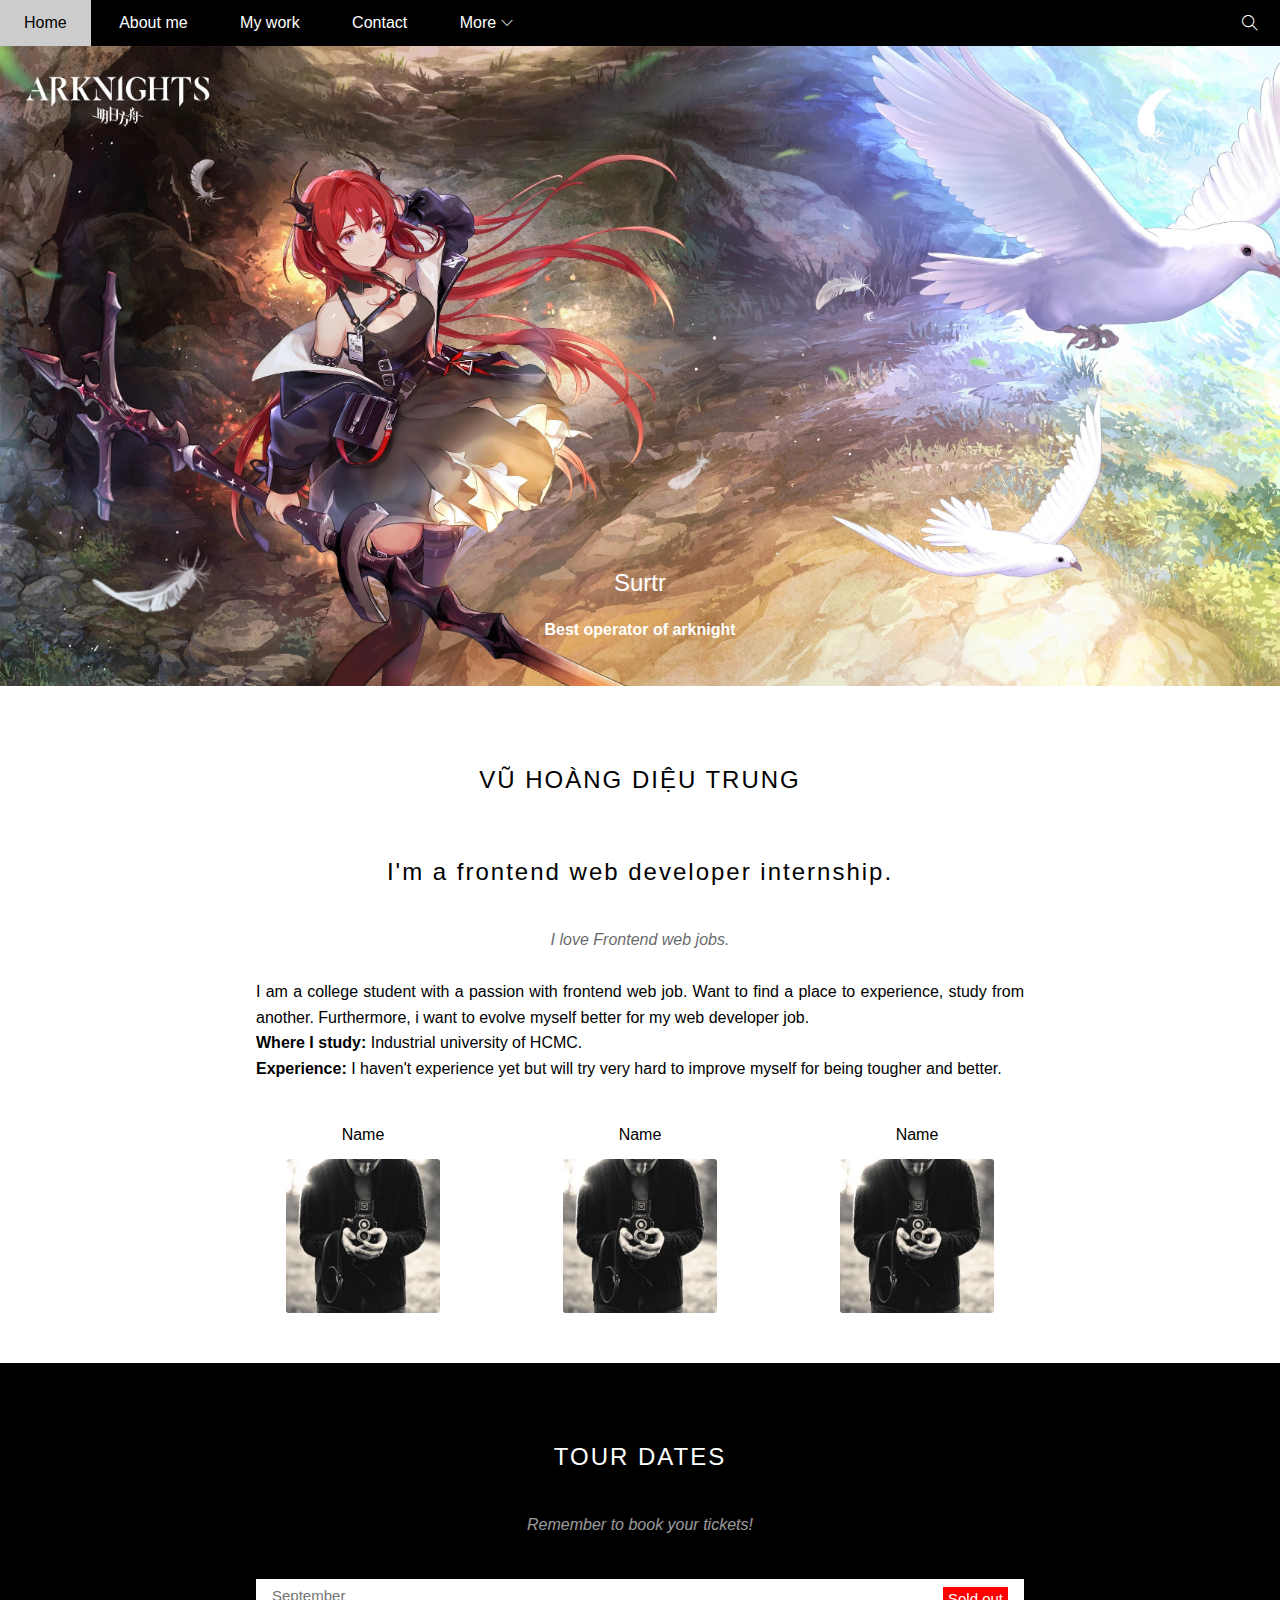
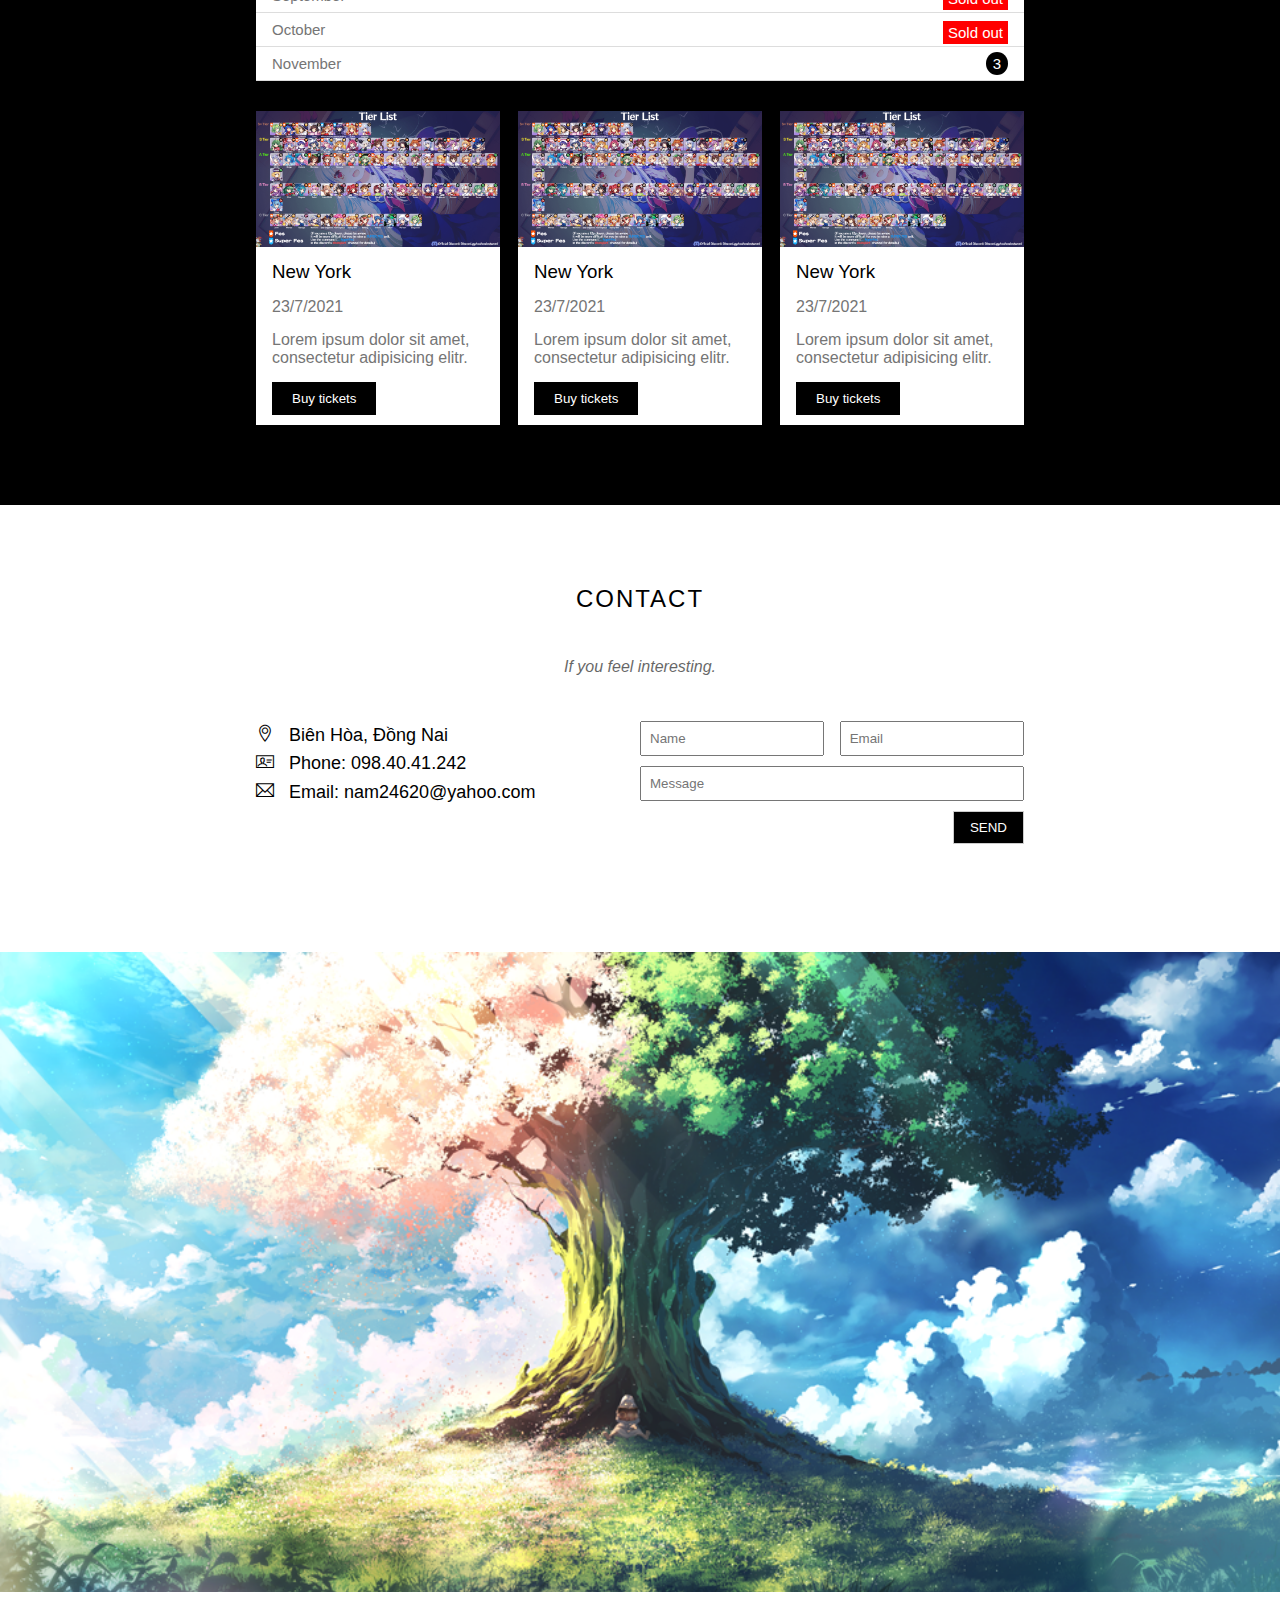
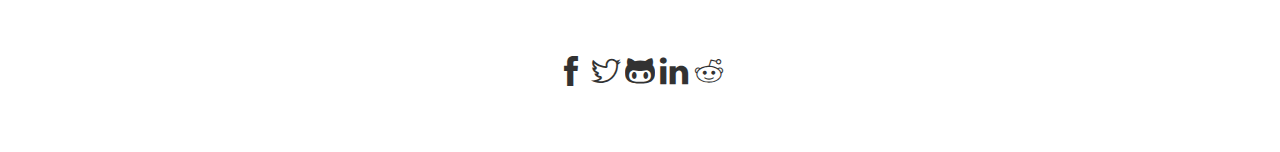
<file: index.html>
<!DOCTYPE html>
<html lang="en">
<head>
    <meta charset="UTF-8">
    <meta http-equiv="X-UA-Compatible" content="IE=edge">
    <meta name="viewport" content="width=device-width, initial-scale=1.0">
    <link rel="stylesheet" href="assets/css/style.css">
    <link rel="stylesheet" href="assets/fonts/themify-icons/themify-icons.css">
    <title>Document</title>
</head>
<body>
    <div class="container">
        <div class="header">
            <ul class="nav">
                <li><a href="#">Home</a></li>
                <li><a href="#content">About me</a></li>
                <li><a href="#mywork">My work</a></li>
                <li><a href="">Contact</a></li>
                <li>
                    <a href="">
                        More
                        <i class="more-btn-icon ti-angle-down"></i>
                    </a>
                    <ul class="subnav">
                        <li><a href="">Merchandise</a></li>
                        <li><a href="">Extras</a></li>
                        <li><a href="">Media</a></li>
                    </ul>
                </li>
            </ul>

            <div class="search-btn ti-search">

            </div>
        </div>

        <div class="slider">
            <div class="slider-content">
                <h2 class="slider-header">Surtr</h2>
            <div class="slider-description">Best operator of arknight</div>
        </div>
            
        </div>

        <div class="content" id="content">
            <h2 class="content-heading">VŨ HOÀNG DIỆU TRUNG</h2>
            <h2 class="content-heading">I'm a frontend web developer internship.</h2>
            <div class="content-sub-heading">I love Frontend web jobs.</div>
            <div class="content-text">I am a college student with a passion with frontend web job. 
                Want to find a place to experience, study from another. 
                Furthermore, i want to evolve myself better for my web developer job. <br>
                <strong>Where I study:</strong> Industrial university of HCMC. <br>
                <strong>Experience:</strong> I haven't experience yet but will try very hard to improve myself for being tougher and better.
            </div>
            <div class="member">
                <div class="member-items">
                    <div class="member-name">Name</div>
                    <img src="./assets/img/band-member-img/bandmember.jpg" alt="img" class="member-img">
                </div>

                <div class="member-items">
                    <div class="member-name">Name</div>
                    <img src="./assets/img/band-member-img/bandmember.jpg" alt="img" class="member-img">
                </div>

                <div class="member-items">
                    <div class="member-name">Name</div>
                    <img src="./assets/img/band-member-img/bandmember.jpg" alt="img" class="member-img">
                </div>
            </div>
           
        </div>
        
        
        <div class="tour-ticket" id="mywork">
            <div class="content">
                <h2 class="content-heading white-color-text">TOUR DATES</h2>
                <div class="content-sub-heading white-color-text">Remember to book your tickets!</div>
                <ul class="tickets-list">
                    <li>September <span class="sold-out">Sold out</span></li>
                    <li>October <span class="sold-out">Sold out</span></li>
                    <li>November <span class="qty">3</span></li>
                </ul>
                <div class="places-items">
                    <div class="place-items-details">
                        <img src="./assets/img/place/tierlist.png" alt="place" class="place-img">
                        <div class="places-items-des">
                            <h3 class="places-items-details-heading">New York</h3>
                            <div class="places-items-details-date">23/7/2021</div>
                            <div class="places-items-details-text">Lorem ipsum dolor sit amet, consectetur adipisicing elitr.</div>
                            <button class="buy-btn">Buy tickets</button>
                        </div>
                    </div>
                    <div class="place-items-details">
                        <img src="./assets/img/place/tierlist.png" alt="place" class="place-img">
                        <div class="places-items-des">
                            <h3 class="places-items-details-heading">New York</h3>
                            <div class="places-items-details-date">23/7/2021</div>
                            <div class="places-items-details-text">Lorem ipsum dolor sit amet, consectetur adipisicing elitr.</div>
                            <button class="buy-btn">Buy tickets</button>
                        </div>
                    </div>

                    <div class="place-items-details">
                        <img src="./assets/img/place/tierlist.png" alt="place" class="place-img">
                        <div class="places-items-des">
                            <h3 class="places-items-details-heading">New York</h3>
                            <div class="places-items-details-date">23/7/2021</div>
                            <div class="places-items-details-text">Lorem ipsum dolor sit amet, consectetur adipisicing elitr.</div>
                            <button class="buy-btn">Buy tickets</button>
                        </div>
                    </div>
                </div>
            </div>
        </div>
        
        <div class="content">
            <h2 class="content-heading">CONTACT</h2>
            <div class="content-sub-heading">If you feel interesting.</div>
            <div class="contact">
                <div class="contact-detail">
                    
                        <i class="contact-icon ti-location-pin"></i>
                        Biên Hòa, Đồng Nai
                        <br>
                        <i class="contact-icon ti-id-badge"></i>
                        Phone: 098.40.41.242 
                        <br>
                        <i class="contact-icon ti-email"></i>
                        Email: nam24620@yahoo.com
                </div>

                <div class="feedback">
                    <input type="text" name="name" id="txt-name" placeholder="Name">
                    <input type="text" name="email" id="txt-email" placeholder="Email">
                    <input type="text" name="message" id="txt-message" placeholder="Message">
                    <button class="feedback-btn">SEND</button>
                </div>
            </div>
        </div>
        <div class="end-slider">
            
                
        </div>
        <div class="footer">
            <a href="" class="footer-logo ti-facebook"></a>
            <a href="" class="footer-logo ti-twitter"></a>
            <a href="" class="footer-logo ti-github"></a>
            <a href="" class="footer-logo ti-linkedin"></a>
            <a href="" class="footer-logo ti-reddit"></a>
        </div>
    </div>
</body>
</html>
</file>
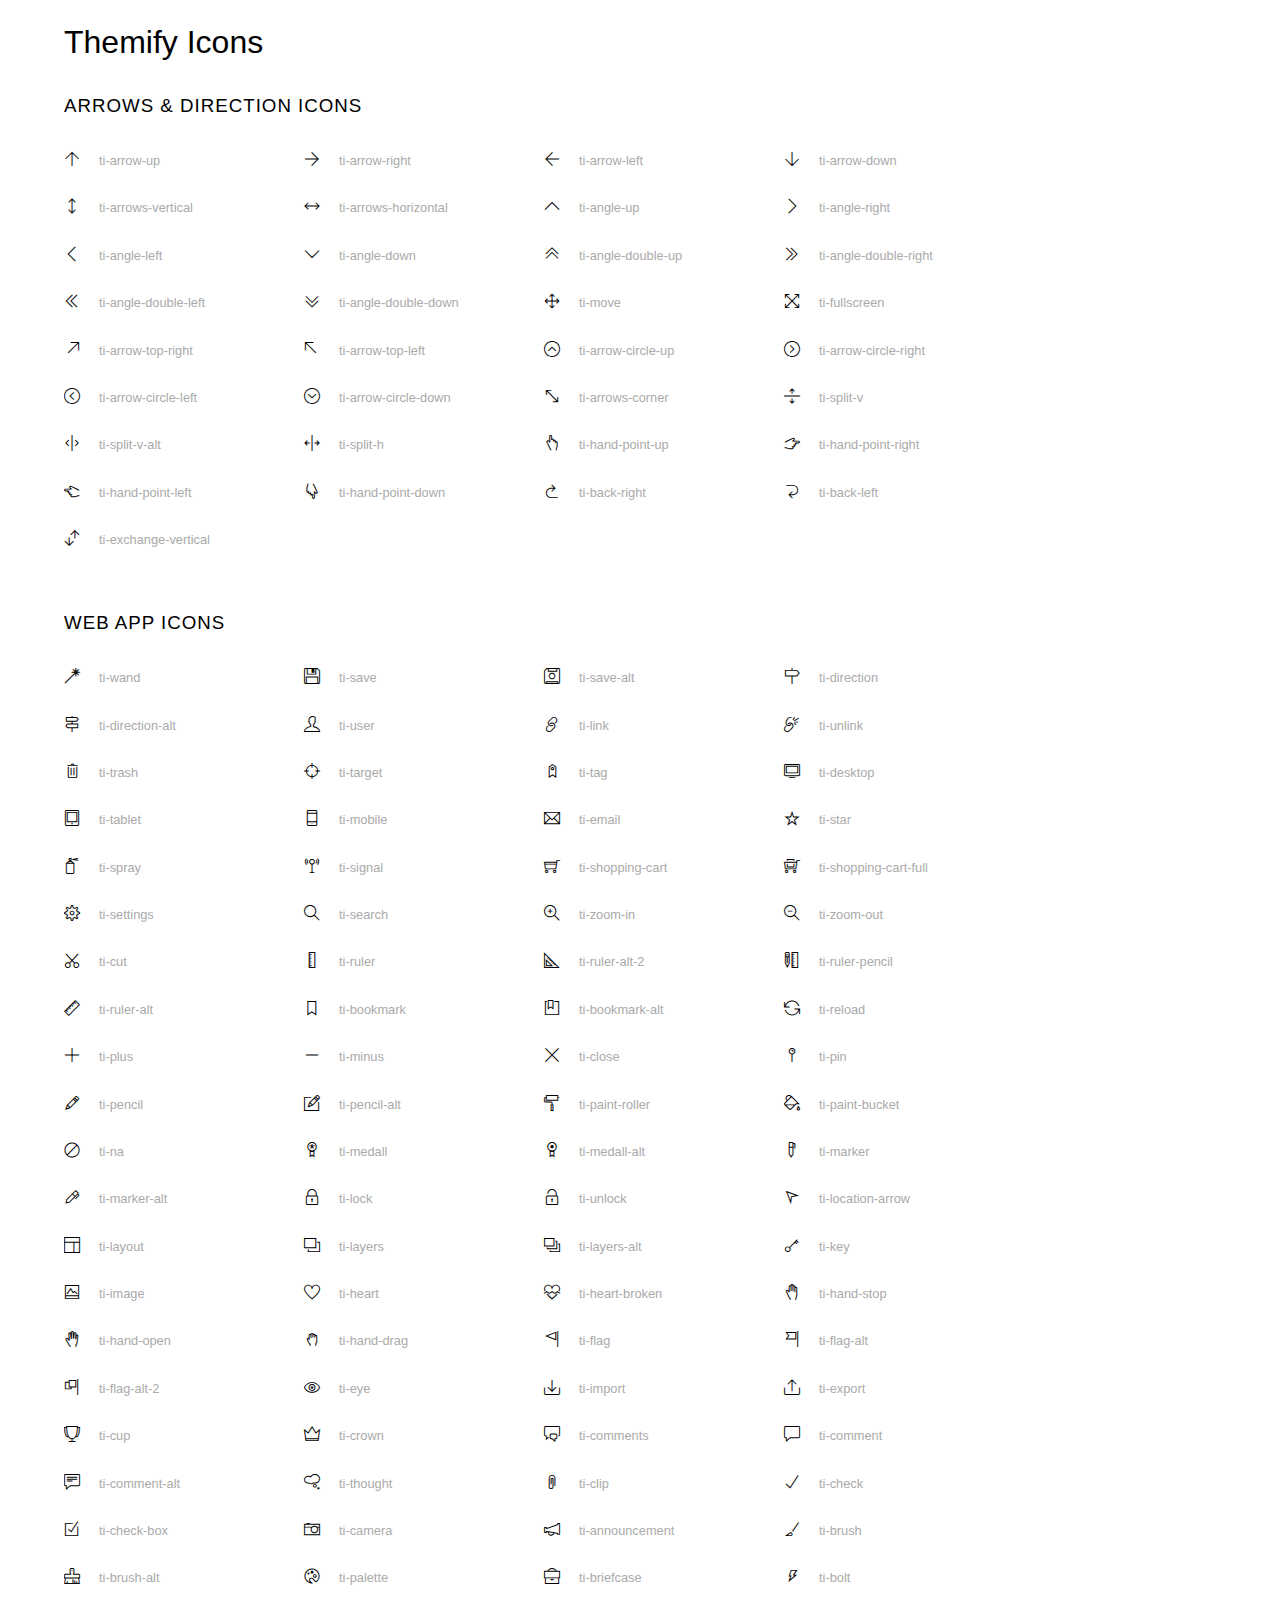
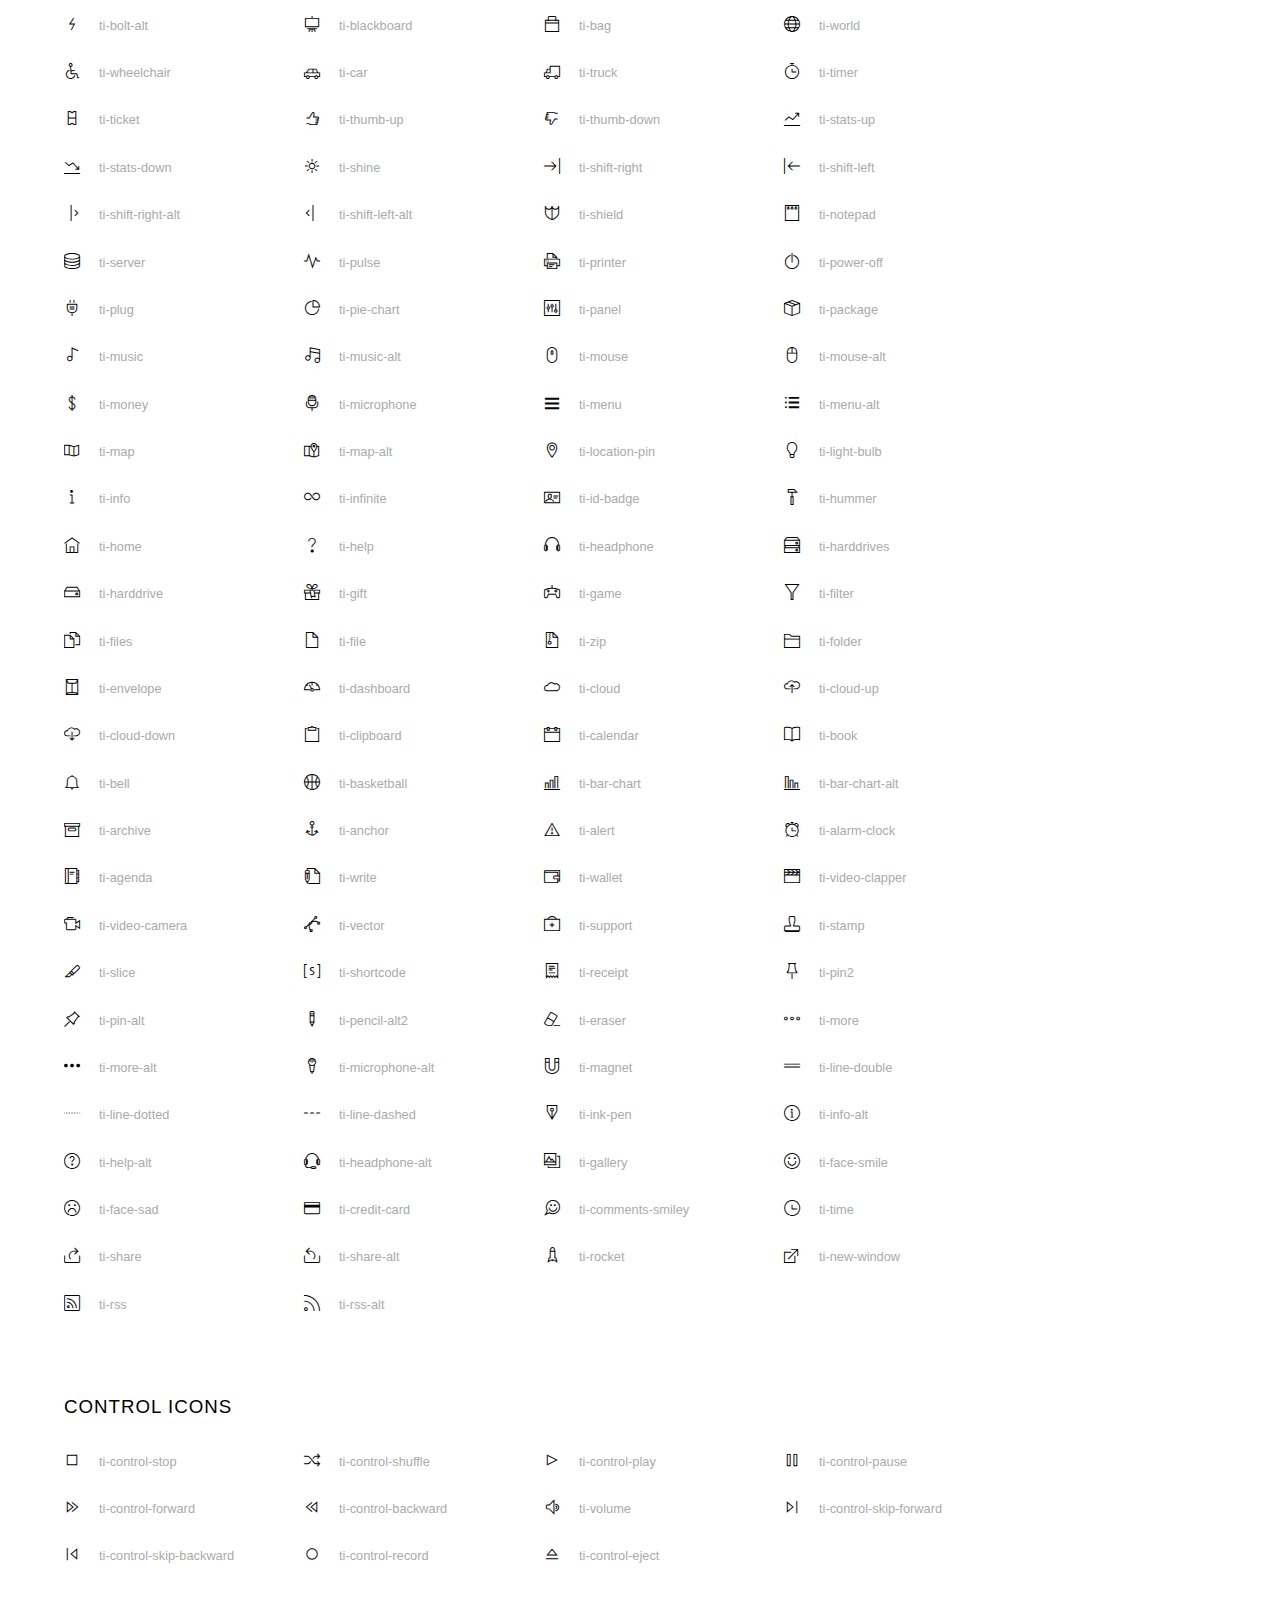
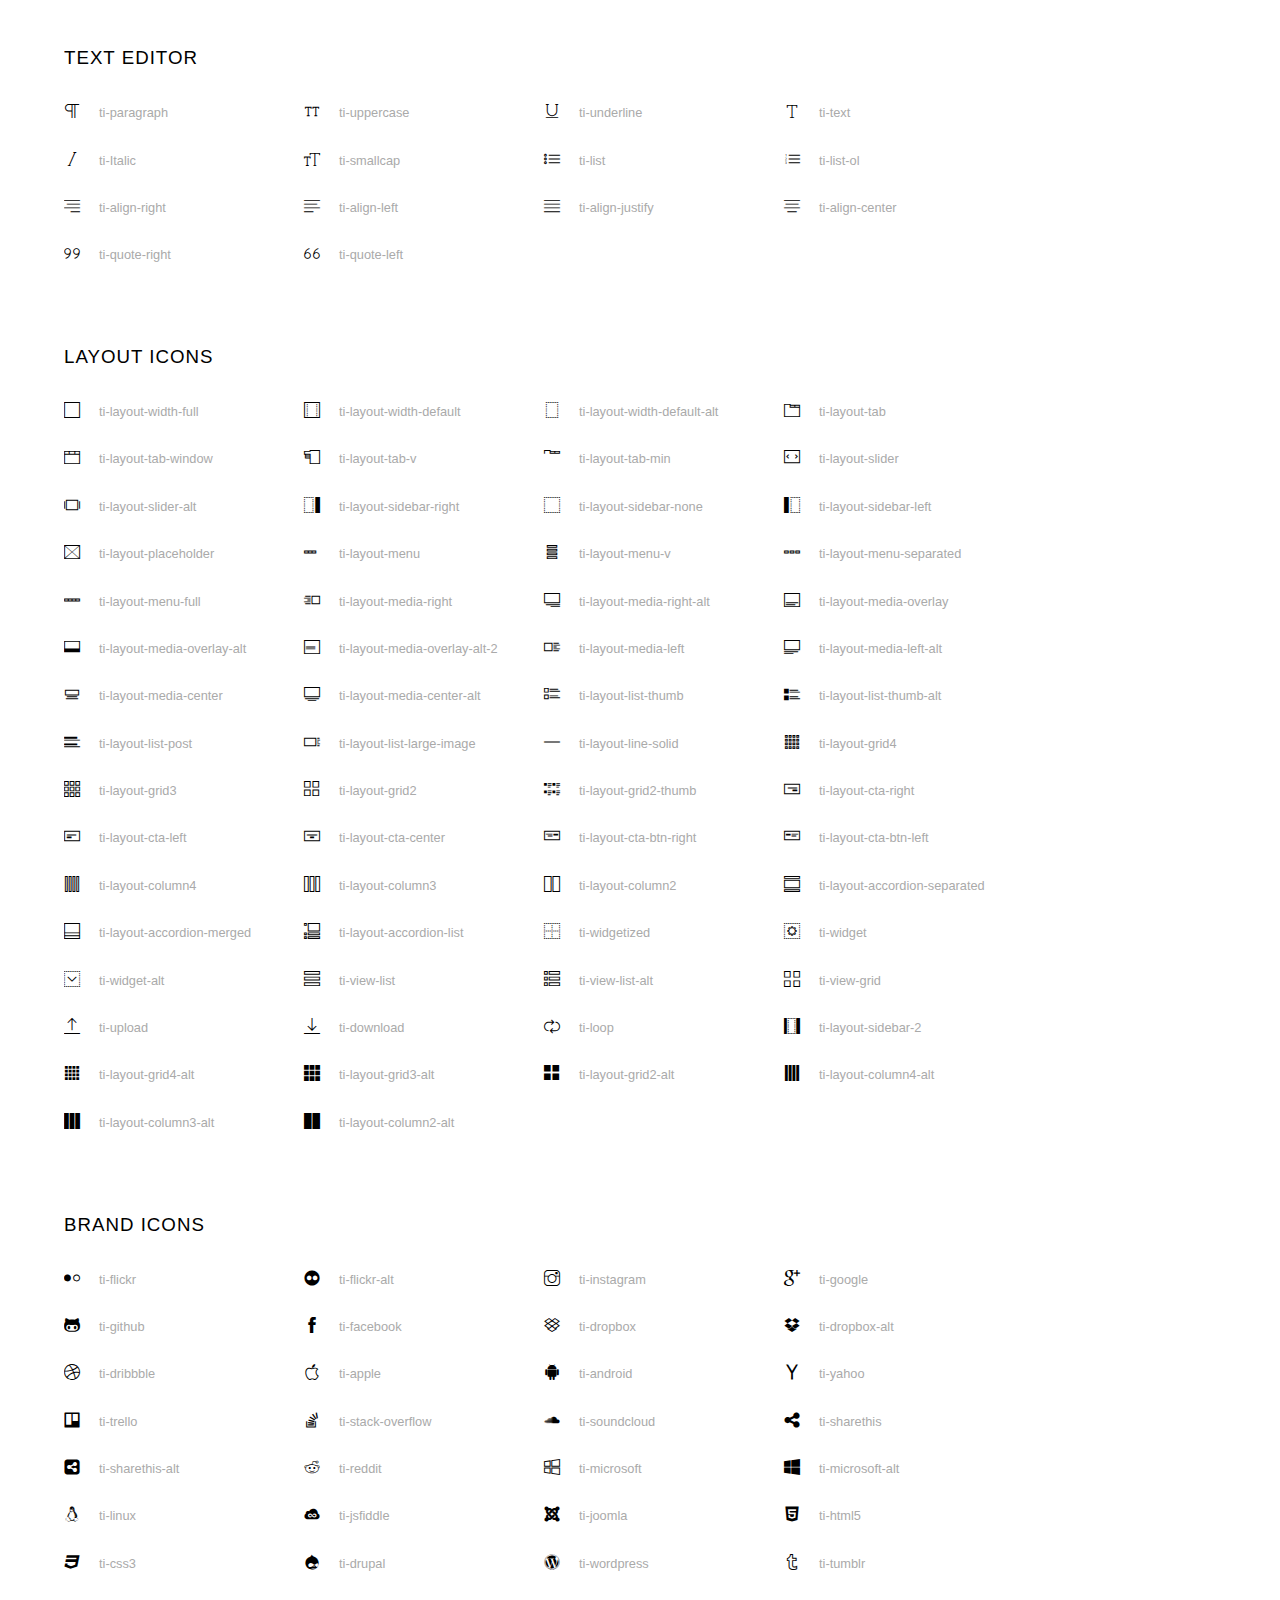
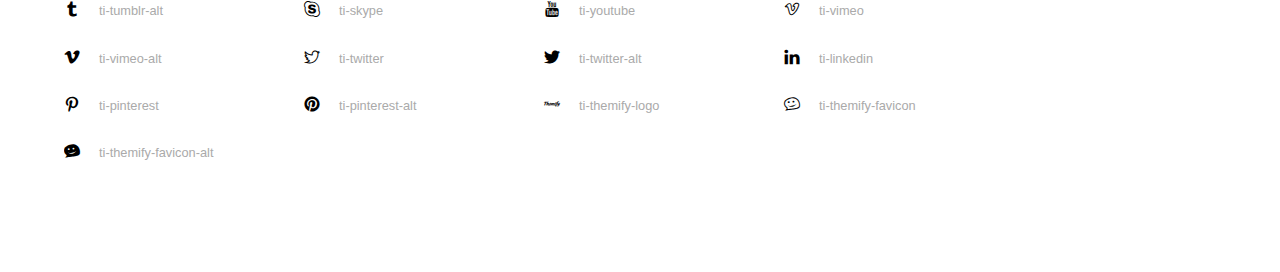
<file: assets/fonts/themify-icons/index.html>
<!doctype html>
<html>
<head>
	<meta charset="utf-8">
	<title>Themify Icon Font</title>
	<meta name="viewport" content="width=device-width">
	<link rel="stylesheet" href="demo-files/demo.css">
	<link rel="stylesheet" href="themify-icons.css">
	<!--[if lt IE 8]><!-->
	<link rel="stylesheet" href="ie7/ie7.css">
	<!--<![endif]-->
</head>
<body>
	<h1>Themify Icons</h1>

	<div class="icon-section">

		<div class="icon-section">
			<h3>Arrows &amp; Direction Icons </h3>

			<div class="icon-container">
				<span class="ti-arrow-up"></span><span class="icon-name"> ti-arrow-up</span>
			</div>
			<div class="icon-container">
				<span class="ti-arrow-right"></span><span class="icon-name"> ti-arrow-right</span>
			</div>
			<div class="icon-container">
				<span class="ti-arrow-left"></span><span class="icon-name"> ti-arrow-left</span>
			</div>
			<div class="icon-container">
				<span class="ti-arrow-down"></span><span class="icon-name"> ti-arrow-down</span>
			</div>
			<div class="icon-container">
				<span class="ti-arrows-vertical"></span><span class="icon-name"> ti-arrows-vertical</span>
			</div>
			<div class="icon-container">
				<span class="ti-arrows-horizontal"></span><span class="icon-name"> ti-arrows-horizontal</span>
			</div>
			<div class="icon-container">
				<span class="ti-angle-up"></span><span class="icon-name"> ti-angle-up</span>
			</div>
			<div class="icon-container">
				<span class="ti-angle-right"></span><span class="icon-name"> ti-angle-right</span>
			</div>
			<div class="icon-container">
				<span class="ti-angle-left"></span><span class="icon-name"> ti-angle-left</span>
			</div>
			<div class="icon-container">
				<span class="ti-angle-down"></span><span class="icon-name"> ti-angle-down</span>
			</div>	
			<div class="icon-container">
				<span class="ti-angle-double-up"></span><span class="icon-name"> ti-angle-double-up</span>
			</div>
			<div class="icon-container">
				<span class="ti-angle-double-right"></span><span class="icon-name"> ti-angle-double-right</span>
			</div>
			<div class="icon-container">
				<span class="ti-angle-double-left"></span><span class="icon-name"> ti-angle-double-left</span>
			</div>
			<div class="icon-container">
				<span class="ti-angle-double-down"></span><span class="icon-name"> ti-angle-double-down</span>
			</div>					
			<div class="icon-container">
				<span class="ti-move"></span><span class="icon-name"> ti-move</span>
			</div>
			<div class="icon-container">
				<span class="ti-fullscreen"></span><span class="icon-name"> ti-fullscreen</span>
			</div>
			<div class="icon-container">
				<span class="ti-arrow-top-right"></span><span class="icon-name"> ti-arrow-top-right</span>
			</div>
			<div class="icon-container">
				<span class="ti-arrow-top-left"></span><span class="icon-name"> ti-arrow-top-left</span>
			</div>
			<div class="icon-container">
				<span class="ti-arrow-circle-up"></span><span class="icon-name"> ti-arrow-circle-up</span>
			</div>
			<div class="icon-container">
				<span class="ti-arrow-circle-right"></span><span class="icon-name"> ti-arrow-circle-right</span>
			</div>
			<div class="icon-container">
				<span class="ti-arrow-circle-left"></span><span class="icon-name"> ti-arrow-circle-left</span>
			</div>
			<div class="icon-container">
				<span class="ti-arrow-circle-down"></span><span class="icon-name"> ti-arrow-circle-down</span>
			</div>
			<div class="icon-container">
				<span class="ti-arrows-corner"></span><span class="icon-name"> ti-arrows-corner</span>
			</div>
			<div class="icon-container">
				<span class="ti-split-v"></span><span class="icon-name"> ti-split-v</span>
			</div>

			<div class="icon-container">
				<span class="ti-split-v-alt"></span><span class="icon-name"> ti-split-v-alt</span>
			</div>
			<div class="icon-container">
				<span class="ti-split-h"></span><span class="icon-name"> ti-split-h</span>
			</div>
			<div class="icon-container">
				<span class="ti-hand-point-up"></span><span class="icon-name"> ti-hand-point-up</span>
			</div>
			<div class="icon-container">
				<span class="ti-hand-point-right"></span><span class="icon-name"> ti-hand-point-right</span>
			</div>
			<div class="icon-container">
				<span class="ti-hand-point-left"></span><span class="icon-name"> ti-hand-point-left</span>
			</div>
			<div class="icon-container">
				<span class="ti-hand-point-down"></span><span class="icon-name"> ti-hand-point-down</span>
			</div>
			<div class="icon-container">
				<span class="ti-back-right"></span><span class="icon-name"> ti-back-right</span>
			</div>
			<div class="icon-container">
				<span class="ti-back-left"></span><span class="icon-name"> ti-back-left</span>
			</div>
			<div class="icon-container">
				<span class="ti-exchange-vertical"></span><span class="icon-name"> ti-exchange-vertical</span>
			</div>

		</div> <!-- Arrows Icons -->



		<h3>Web App Icons</h3>
		
		<div class="icon-section">

			<div class="icon-container">
				<span class="ti-wand"></span><span class="icon-name"> ti-wand</span>
			</div>
			<div class="icon-container">
				<span class="ti-save"></span><span class="icon-name"> ti-save</span>
			</div>
			<div class="icon-container">
				<span class="ti-save-alt"></span><span class="icon-name"> ti-save-alt</span>
			</div>

			<div class="icon-container">
				<span class="ti-direction"></span><span class="icon-name"> ti-direction</span>
			</div>
			<div class="icon-container">
				<span class="ti-direction-alt"></span><span class="icon-name"> ti-direction-alt</span>
			</div>
			<div class="icon-container">
				<span class="ti-user"></span><span class="icon-name"> ti-user</span>
			</div>
			<div class="icon-container">
				<span class="ti-link"></span><span class="icon-name"> ti-link</span>
			</div>
			<div class="icon-container">
				<span class="ti-unlink"></span><span class="icon-name"> ti-unlink</span>
			</div>
			<div class="icon-container">
				<span class="ti-trash"></span><span class="icon-name"> ti-trash</span>
			</div>
			<div class="icon-container">
				<span class="ti-target"></span><span class="icon-name"> ti-target</span>
			</div>
			<div class="icon-container">
				<span class="ti-tag"></span><span class="icon-name"> ti-tag</span>
			</div>
			<div class="icon-container">
				<span class="ti-desktop"></span><span class="icon-name"> ti-desktop</span>
			</div>
			<div class="icon-container">
				<span class="ti-tablet"></span><span class="icon-name"> ti-tablet</span>
			</div>
			<div class="icon-container">
				<span class="ti-mobile"></span><span class="icon-name"> ti-mobile</span>
			</div>
			<div class="icon-container">
				<span class="ti-email"></span><span class="icon-name"> ti-email</span>
			</div>	
			<div class="icon-container">
				<span class="ti-star"></span><span class="icon-name"> ti-star</span>
			</div>
			<div class="icon-container">
				<span class="ti-spray"></span><span class="icon-name"> ti-spray</span>
			</div>
			<div class="icon-container">
				<span class="ti-signal"></span><span class="icon-name"> ti-signal</span>
			</div>
			<div class="icon-container">
				<span class="ti-shopping-cart"></span><span class="icon-name"> ti-shopping-cart</span>
			</div>
			<div class="icon-container">
				<span class="ti-shopping-cart-full"></span><span class="icon-name"> ti-shopping-cart-full</span>
			</div>
			<div class="icon-container">
				<span class="ti-settings"></span><span class="icon-name"> ti-settings</span>
			</div>
			<div class="icon-container">
				<span class="ti-search"></span><span class="icon-name"> ti-search</span>
			</div>
			<div class="icon-container">
				<span class="ti-zoom-in"></span><span class="icon-name"> ti-zoom-in</span>
			</div>
			<div class="icon-container">
				<span class="ti-zoom-out"></span><span class="icon-name"> ti-zoom-out</span>
			</div>
			<div class="icon-container">
				<span class="ti-cut"></span><span class="icon-name"> ti-cut</span>
			</div>
			<div class="icon-container">
				<span class="ti-ruler"></span><span class="icon-name"> ti-ruler</span>
			</div>
			<div class="icon-container">
				<span class="ti-ruler-alt-2"></span><span class="icon-name"> ti-ruler-alt-2</span>
			</div>			
			<div class="icon-container">
				<span class="ti-ruler-pencil"></span><span class="icon-name"> ti-ruler-pencil</span>
			</div>
			<div class="icon-container">
				<span class="ti-ruler-alt"></span><span class="icon-name"> ti-ruler-alt</span>
			</div>
			<div class="icon-container">
				<span class="ti-bookmark"></span><span class="icon-name"> ti-bookmark</span>
			</div>
			<div class="icon-container">
				<span class="ti-bookmark-alt"></span><span class="icon-name"> ti-bookmark-alt</span>
			</div>
			<div class="icon-container">
				<span class="ti-reload"></span><span class="icon-name"> ti-reload</span>
			</div>
			<div class="icon-container">
				<span class="ti-plus"></span><span class="icon-name"> ti-plus</span>
			</div>
			<div class="icon-container">
				<span class="ti-minus"></span><span class="icon-name"> ti-minus</span>
			</div>
			<div class="icon-container">
				<span class="ti-close"></span><span class="icon-name"> ti-close</span>
			</div>			
			<div class="icon-container">
				<span class="ti-pin"></span><span class="icon-name"> ti-pin</span>
			</div>
			<div class="icon-container">
				<span class="ti-pencil"></span><span class="icon-name"> ti-pencil</span>
			</div>
					
		  	<div class="icon-container">
				<span class="ti-pencil-alt"></span><span class="icon-name"> ti-pencil-alt</span>
			</div>
			<div class="icon-container">
				<span class="ti-paint-roller"></span><span class="icon-name"> ti-paint-roller</span>
			</div>
			<div class="icon-container">
				<span class="ti-paint-bucket"></span><span class="icon-name"> ti-paint-bucket</span>
			</div>
			<div class="icon-container">
				<span class="ti-na"></span><span class="icon-name"> ti-na</span>
			</div>
			<div class="icon-container">
				<span class="ti-medall"></span><span class="icon-name"> ti-medall</span>
			</div>
			<div class="icon-container">
				<span class="ti-medall-alt"></span><span class="icon-name"> ti-medall-alt</span>
			</div>
			<div class="icon-container">
				<span class="ti-marker"></span><span class="icon-name"> ti-marker</span>
			</div>
			<div class="icon-container">
				<span class="ti-marker-alt"></span><span class="icon-name"> ti-marker-alt</span>
			</div>

			<div class="icon-container">
				<span class="ti-lock"></span><span class="icon-name"> ti-lock</span>
			</div>
			<div class="icon-container">
				<span class="ti-unlock"></span><span class="icon-name"> ti-unlock</span>
			</div>
			<div class="icon-container">
				<span class="ti-location-arrow"></span><span class="icon-name"> ti-location-arrow</span>
			</div>
			<div class="icon-container">
				<span class="ti-layout"></span><span class="icon-name"> ti-layout</span>
			</div>
			<div class="icon-container">
				<span class="ti-layers"></span><span class="icon-name"> ti-layers</span>
			</div>
			<div class="icon-container">
				<span class="ti-layers-alt"></span><span class="icon-name"> ti-layers-alt</span>
			</div>
			<div class="icon-container">
				<span class="ti-key"></span><span class="icon-name"> ti-key</span>
			</div>
			<div class="icon-container">
				<span class="ti-image"></span><span class="icon-name"> ti-image</span>
			</div>
			<div class="icon-container">
				<span class="ti-heart"></span><span class="icon-name"> ti-heart</span>
			</div>
			<div class="icon-container">
				<span class="ti-heart-broken"></span><span class="icon-name"> ti-heart-broken</span>
			</div>
			<div class="icon-container">
				<span class="ti-hand-stop"></span><span class="icon-name"> ti-hand-stop</span>
			</div>
			<div class="icon-container">
				<span class="ti-hand-open"></span><span class="icon-name"> ti-hand-open</span>
			</div>
			<div class="icon-container">
				<span class="ti-hand-drag"></span><span class="icon-name"> ti-hand-drag</span>
			</div>
			<div class="icon-container">
				<span class="ti-flag"></span><span class="icon-name"> ti-flag</span>
			</div>
			<div class="icon-container">
				<span class="ti-flag-alt"></span><span class="icon-name"> ti-flag-alt</span>
			</div>
			<div class="icon-container">
				<span class="ti-flag-alt-2"></span><span class="icon-name"> ti-flag-alt-2</span>
			</div>
			<div class="icon-container">
				<span class="ti-eye"></span><span class="icon-name"> ti-eye</span>
			</div>
			<div class="icon-container">
				<span class="ti-import"></span><span class="icon-name"> ti-import</span>
			</div>			
			<div class="icon-container">
				<span class="ti-export"></span><span class="icon-name"> ti-export</span>
			</div>
			<div class="icon-container">
				<span class="ti-cup"></span><span class="icon-name"> ti-cup</span>
			</div>
			<div class="icon-container">
				<span class="ti-crown"></span><span class="icon-name"> ti-crown</span>
			</div>
			<div class="icon-container">
				<span class="ti-comments"></span><span class="icon-name"> ti-comments</span>
			</div>
			<div class="icon-container">
				<span class="ti-comment"></span><span class="icon-name"> ti-comment</span>
			</div>
			<div class="icon-container">
				<span class="ti-comment-alt"></span><span class="icon-name"> ti-comment-alt</span>
			</div>
			<div class="icon-container">
				<span class="ti-thought"></span><span class="icon-name"> ti-thought</span>
			</div>			
			<div class="icon-container">
				<span class="ti-clip"></span><span class="icon-name"> ti-clip</span>
			</div>

			<div class="icon-container">
				<span class="ti-check"></span><span class="icon-name"> ti-check</span>
			</div>
			<div class="icon-container">
				<span class="ti-check-box"></span><span class="icon-name"> ti-check-box</span>
			</div>
			<div class="icon-container">
				<span class="ti-camera"></span><span class="icon-name"> ti-camera</span>
			</div>
			<div class="icon-container">
				<span class="ti-announcement"></span><span class="icon-name"> ti-announcement</span>
			</div>
			<div class="icon-container">
				<span class="ti-brush"></span><span class="icon-name"> ti-brush</span>
			</div>
			<div class="icon-container">
				<span class="ti-brush-alt"></span><span class="icon-name"> ti-brush-alt</span>
			</div>
			<div class="icon-container">
				<span class="ti-palette"></span><span class="icon-name"> ti-palette</span>
			</div>			
			<div class="icon-container">
				<span class="ti-briefcase"></span><span class="icon-name"> ti-briefcase</span>
			</div>
			<div class="icon-container">
				<span class="ti-bolt"></span><span class="icon-name"> ti-bolt</span>
			</div>
			<div class="icon-container">
				<span class="ti-bolt-alt"></span><span class="icon-name"> ti-bolt-alt</span>
			</div>
			<div class="icon-container">
				<span class="ti-blackboard"></span><span class="icon-name"> ti-blackboard</span>
			</div>
			<div class="icon-container">
				<span class="ti-bag"></span><span class="icon-name"> ti-bag</span>
			</div>
			<div class="icon-container">
				<span class="ti-world"></span><span class="icon-name"> ti-world</span>
			</div>
			<div class="icon-container">
				<span class="ti-wheelchair"></span><span class="icon-name"> ti-wheelchair</span>
			</div>
			<div class="icon-container">
				<span class="ti-car"></span><span class="icon-name"> ti-car</span>
			</div>
			<div class="icon-container">
				<span class="ti-truck"></span><span class="icon-name"> ti-truck</span>
			</div>
			<div class="icon-container">
				<span class="ti-timer"></span><span class="icon-name"> ti-timer</span>
			</div>
			<div class="icon-container">
				<span class="ti-ticket"></span><span class="icon-name"> ti-ticket</span>
			</div>
			<div class="icon-container">
				<span class="ti-thumb-up"></span><span class="icon-name"> ti-thumb-up</span>
			</div>
			<div class="icon-container">
				<span class="ti-thumb-down"></span><span class="icon-name"> ti-thumb-down</span>
			</div>

			<div class="icon-container">
				<span class="ti-stats-up"></span><span class="icon-name"> ti-stats-up</span>
			</div>
			<div class="icon-container">
				<span class="ti-stats-down"></span><span class="icon-name"> ti-stats-down</span>
			</div>
			<div class="icon-container">
				<span class="ti-shine"></span><span class="icon-name"> ti-shine</span>
			</div>
			<div class="icon-container">
				<span class="ti-shift-right"></span><span class="icon-name"> ti-shift-right</span>
			</div>
			<div class="icon-container">
				<span class="ti-shift-left"></span><span class="icon-name"> ti-shift-left</span>
			</div>

			<div class="icon-container">
				<span class="ti-shift-right-alt"></span><span class="icon-name"> ti-shift-right-alt</span>
			</div>
			<div class="icon-container">
				<span class="ti-shift-left-alt"></span><span class="icon-name"> ti-shift-left-alt</span>
			</div>
			<div class="icon-container">
				<span class="ti-shield"></span><span class="icon-name"> ti-shield</span>
			</div>
			<div class="icon-container">
				<span class="ti-notepad"></span><span class="icon-name"> ti-notepad</span>
			</div>
			<div class="icon-container">
				<span class="ti-server"></span><span class="icon-name"> ti-server</span>
			</div>

			<div class="icon-container">
				<span class="ti-pulse"></span><span class="icon-name"> ti-pulse</span>
			</div>
			<div class="icon-container">
				<span class="ti-printer"></span><span class="icon-name"> ti-printer</span>
			</div>
			<div class="icon-container">
				<span class="ti-power-off"></span><span class="icon-name"> ti-power-off</span>
			</div>
			<div class="icon-container">
				<span class="ti-plug"></span><span class="icon-name"> ti-plug</span>
			</div>
			<div class="icon-container">
				<span class="ti-pie-chart"></span><span class="icon-name"> ti-pie-chart</span>
			</div>

			<div class="icon-container">
				<span class="ti-panel"></span><span class="icon-name"> ti-panel</span>
			</div>
			<div class="icon-container">
				<span class="ti-package"></span><span class="icon-name"> ti-package</span>
			</div>
			<div class="icon-container">
				<span class="ti-music"></span><span class="icon-name"> ti-music</span>
			</div>
			<div class="icon-container">
				<span class="ti-music-alt"></span><span class="icon-name"> ti-music-alt</span>
			</div>
			<div class="icon-container">
				<span class="ti-mouse"></span><span class="icon-name"> ti-mouse</span>
			</div>
			<div class="icon-container">
				<span class="ti-mouse-alt"></span><span class="icon-name"> ti-mouse-alt</span>
			</div>
			<div class="icon-container">
				<span class="ti-money"></span><span class="icon-name"> ti-money</span>
			</div>
			<div class="icon-container">
				<span class="ti-microphone"></span><span class="icon-name"> ti-microphone</span>
			</div>
			<div class="icon-container">
				<span class="ti-menu"></span><span class="icon-name"> ti-menu</span>
			</div>
			<div class="icon-container">
				<span class="ti-menu-alt"></span><span class="icon-name"> ti-menu-alt</span>
			</div>
			<div class="icon-container">
				<span class="ti-map"></span><span class="icon-name"> ti-map</span>
			</div>
			<div class="icon-container">
				<span class="ti-map-alt"></span><span class="icon-name"> ti-map-alt</span>
			</div>

			<div class="icon-container">
				<span class="ti-location-pin"></span><span class="icon-name"> ti-location-pin</span>
			</div>

			<div class="icon-container">
				<span class="ti-light-bulb"></span><span class="icon-name"> ti-light-bulb</span>
			</div>
			<div class="icon-container">
				<span class="ti-info"></span><span class="icon-name"> ti-info</span>
			</div>
			<div class="icon-container">
				<span class="ti-infinite"></span><span class="icon-name"> ti-infinite</span>
			</div>
			<div class="icon-container">
				<span class="ti-id-badge"></span><span class="icon-name"> ti-id-badge</span>
			</div>
			<div class="icon-container">
				<span class="ti-hummer"></span><span class="icon-name"> ti-hummer</span>
			</div>
			<div class="icon-container">
				<span class="ti-home"></span><span class="icon-name"> ti-home</span>
			</div>
			<div class="icon-container">
				<span class="ti-help"></span><span class="icon-name"> ti-help</span>
			</div>
			<div class="icon-container">
				<span class="ti-headphone"></span><span class="icon-name"> ti-headphone</span>
			</div>
			<div class="icon-container">
				<span class="ti-harddrives"></span><span class="icon-name"> ti-harddrives</span>
			</div>
			<div class="icon-container">
				<span class="ti-harddrive"></span><span class="icon-name"> ti-harddrive</span>
			</div>
			<div class="icon-container">
				<span class="ti-gift"></span><span class="icon-name"> ti-gift</span>
			</div>
			<div class="icon-container">
				<span class="ti-game"></span><span class="icon-name"> ti-game</span>
			</div>
			<div class="icon-container">
				<span class="ti-filter"></span><span class="icon-name"> ti-filter</span>
			</div>
			<div class="icon-container">
				<span class="ti-files"></span><span class="icon-name"> ti-files</span>
			</div>
			<div class="icon-container">
				<span class="ti-file"></span><span class="icon-name"> ti-file</span>
			</div>
			<div class="icon-container">
				<span class="ti-zip"></span><span class="icon-name"> ti-zip</span>
			</div>
			<div class="icon-container">
				<span class="ti-folder"></span><span class="icon-name"> ti-folder</span>
			</div>			
			<div class="icon-container">
				<span class="ti-envelope"></span><span class="icon-name"> ti-envelope</span>
			</div>


			<div class="icon-container">
				<span class="ti-dashboard"></span><span class="icon-name"> ti-dashboard</span>
			</div>
			<div class="icon-container">
				<span class="ti-cloud"></span><span class="icon-name"> ti-cloud</span>
			</div>
			<div class="icon-container">
				<span class="ti-cloud-up"></span><span class="icon-name"> ti-cloud-up</span>
			</div>
			<div class="icon-container">
				<span class="ti-cloud-down"></span><span class="icon-name"> ti-cloud-down</span>
			</div>
			<div class="icon-container">
				<span class="ti-clipboard"></span><span class="icon-name"> ti-clipboard</span>
			</div>
			<div class="icon-container">
				<span class="ti-calendar"></span><span class="icon-name"> ti-calendar</span>
			</div>
			<div class="icon-container">
				<span class="ti-book"></span><span class="icon-name"> ti-book</span>
			</div>
			<div class="icon-container">
				<span class="ti-bell"></span><span class="icon-name"> ti-bell</span>
			</div>
			<div class="icon-container">
				<span class="ti-basketball"></span><span class="icon-name"> ti-basketball</span>
			</div>
			<div class="icon-container">
				<span class="ti-bar-chart"></span><span class="icon-name"> ti-bar-chart</span>
			</div>
			<div class="icon-container">
				<span class="ti-bar-chart-alt"></span><span class="icon-name"> ti-bar-chart-alt</span>
			</div>


			<div class="icon-container">
				<span class="ti-archive"></span><span class="icon-name"> ti-archive</span>
			</div>
			<div class="icon-container">
				<span class="ti-anchor"></span><span class="icon-name"> ti-anchor</span>
			</div>

			<div class="icon-container">
				<span class="ti-alert"></span><span class="icon-name"> ti-alert</span>
			</div>
			<div class="icon-container">
				<span class="ti-alarm-clock"></span><span class="icon-name"> ti-alarm-clock</span>
			</div>
			<div class="icon-container">
				<span class="ti-agenda"></span><span class="icon-name"> ti-agenda</span>
			</div>
			<div class="icon-container">
				<span class="ti-write"></span><span class="icon-name"> ti-write</span>
			</div>

			<div class="icon-container">
				<span class="ti-wallet"></span><span class="icon-name"> ti-wallet</span>
			</div>
			<div class="icon-container">
				<span class="ti-video-clapper"></span><span class="icon-name"> ti-video-clapper</span>
			</div>
			<div class="icon-container">
				<span class="ti-video-camera"></span><span class="icon-name"> ti-video-camera</span>
			</div>
			<div class="icon-container">
				<span class="ti-vector"></span><span class="icon-name"> ti-vector</span>
			</div>

			<div class="icon-container">
				<span class="ti-support"></span><span class="icon-name"> ti-support</span>
			</div>
			<div class="icon-container">
				<span class="ti-stamp"></span><span class="icon-name"> ti-stamp</span>
			</div>
			<div class="icon-container">
				<span class="ti-slice"></span><span class="icon-name"> ti-slice</span>
			</div>
			<div class="icon-container">
				<span class="ti-shortcode"></span><span class="icon-name"> ti-shortcode</span>
			</div>
			<div class="icon-container">
				<span class="ti-receipt"></span><span class="icon-name"> ti-receipt</span>
			</div>
			<div class="icon-container">
				<span class="ti-pin2"></span><span class="icon-name"> ti-pin2</span>
			</div>
			<div class="icon-container">
				<span class="ti-pin-alt"></span><span class="icon-name"> ti-pin-alt</span>
			</div>
			<div class="icon-container">
				<span class="ti-pencil-alt2"></span><span class="icon-name"> ti-pencil-alt2</span>
			</div>
			<div class="icon-container">
				<span class="ti-eraser"></span><span class="icon-name"> ti-eraser</span>
			</div>			
			<div class="icon-container">
				<span class="ti-more"></span><span class="icon-name"> ti-more</span>
			</div>
			<div class="icon-container">
				<span class="ti-more-alt"></span><span class="icon-name"> ti-more-alt</span>
			</div>
			<div class="icon-container">
				<span class="ti-microphone-alt"></span><span class="icon-name"> ti-microphone-alt</span>
			</div>
			<div class="icon-container">
				<span class="ti-magnet"></span><span class="icon-name"> ti-magnet</span>
			</div>
			<div class="icon-container">
				<span class="ti-line-double"></span><span class="icon-name"> ti-line-double</span>
			</div>
			<div class="icon-container">
				<span class="ti-line-dotted"></span><span class="icon-name"> ti-line-dotted</span>
			</div>
			<div class="icon-container">
				<span class="ti-line-dashed"></span><span class="icon-name"> ti-line-dashed</span>
			</div>

			<div class="icon-container">
				<span class="ti-ink-pen"></span><span class="icon-name"> ti-ink-pen</span>
			</div>
			<div class="icon-container">
				<span class="ti-info-alt"></span><span class="icon-name"> ti-info-alt</span>
			</div>
			<div class="icon-container">
				<span class="ti-help-alt"></span><span class="icon-name"> ti-help-alt</span>
			</div>
			<div class="icon-container">
				<span class="ti-headphone-alt"></span><span class="icon-name"> ti-headphone-alt</span>
			</div>

			<div class="icon-container">
				<span class="ti-gallery"></span><span class="icon-name"> ti-gallery</span>
			</div>
			<div class="icon-container">
				<span class="ti-face-smile"></span><span class="icon-name"> ti-face-smile</span>
			</div>
			<div class="icon-container">
				<span class="ti-face-sad"></span><span class="icon-name"> ti-face-sad</span>
			</div>
			<div class="icon-container">
				<span class="ti-credit-card"></span><span class="icon-name"> ti-credit-card</span>
			</div>
			<div class="icon-container">
				<span class="ti-comments-smiley"></span><span class="icon-name"> ti-comments-smiley</span>
			</div>
			<div class="icon-container">
				<span class="ti-time"></span><span class="icon-name"> ti-time</span>
			</div>
			<div class="icon-container">
				<span class="ti-share"></span><span class="icon-name"> ti-share</span>
			</div>
			<div class="icon-container">
				<span class="ti-share-alt"></span><span class="icon-name"> ti-share-alt</span>
			</div>
			<div class="icon-container">
				<span class="ti-rocket"></span><span class="icon-name"> ti-rocket</span>
			</div>

			<div class="icon-container">
				<span class="ti-new-window"></span><span class="icon-name"> ti-new-window</span>
			</div>

			<div class="icon-container">
				<span class="ti-rss"></span><span class="icon-name"> ti-rss</span>
			</div>

			<div class="icon-container">
				<span class="ti-rss-alt"></span><span class="icon-name"> ti-rss-alt</span>
			</div>
			
		</div><!-- Web App Icons -->


		<div class="icon-section">
			<h3>Control Icons</h3>
			<div class="icon-container">
				<span class="ti-control-stop"></span><span class="icon-name"> ti-control-stop</span>
			</div>
			<div class="icon-container">
				<span class="ti-control-shuffle"></span><span class="icon-name"> ti-control-shuffle</span>
			</div>
			<div class="icon-container">
				<span class="ti-control-play"></span><span class="icon-name"> ti-control-play</span>
			</div>
			<div class="icon-container">
				<span class="ti-control-pause"></span><span class="icon-name"> ti-control-pause</span>
			</div>
			<div class="icon-container">
				<span class="ti-control-forward"></span><span class="icon-name"> ti-control-forward</span>
			</div>
			<div class="icon-container">
				<span class="ti-control-backward"></span><span class="icon-name"> ti-control-backward</span>
			</div>	
			<div class="icon-container">
				<span class="ti-volume"></span><span class="icon-name"> ti-volume</span>
			</div>
			<div class="icon-container">
				<span class="ti-control-skip-forward"></span><span class="icon-name"> ti-control-skip-forward</span>
			</div>
			<div class="icon-container">
				<span class="ti-control-skip-backward"></span><span class="icon-name"> ti-control-skip-backward</span>
			</div>
			<div class="icon-container">
				<span class="ti-control-record"></span><span class="icon-name"> ti-control-record</span>
			</div>
			<div class="icon-container">
				<span class="ti-control-eject"></span><span class="icon-name"> ti-control-eject</span>
			</div>			
		</div> <!-- Control Icons -->


		<div class="icon-section">
			<h3>Text Editor</h3>

			<div class="icon-container">
				<span class="ti-paragraph"></span><span class="icon-name"> ti-paragraph</span>
			</div>
			<div class="icon-container">
				<span class="ti-uppercase"></span><span class="icon-name"> ti-uppercase</span>
			</div>

			<div class="icon-container">
				<span class="ti-underline"></span><span class="icon-name"> ti-underline</span>
			</div>
			<div class="icon-container">
				<span class="ti-text"></span><span class="icon-name"> ti-text</span>
			</div>
			<div class="icon-container">
				<span class="ti-Italic"></span><span class="icon-name"> ti-Italic</span>
			</div>
			<div class="icon-container">
				<span class="ti-smallcap"></span><span class="icon-name"> ti-smallcap</span>
			</div>
			<div class="icon-container">
				<span class="ti-list"></span><span class="icon-name"> ti-list</span>
			</div>
			<div class="icon-container">
				<span class="ti-list-ol"></span><span class="icon-name"> ti-list-ol</span>
			</div>
			<div class="icon-container">
				<span class="ti-align-right"></span><span class="icon-name"> ti-align-right</span>
			</div>
			<div class="icon-container">
				<span class="ti-align-left"></span><span class="icon-name"> ti-align-left</span>
			</div>
			<div class="icon-container">
				<span class="ti-align-justify"></span><span class="icon-name"> ti-align-justify</span>
			</div>
			<div class="icon-container">
				<span class="ti-align-center"></span><span class="icon-name"> ti-align-center</span>
			</div>
			<div class="icon-container">
				<span class="ti-quote-right"></span><span class="icon-name"> ti-quote-right</span>
			</div>
			<div class="icon-container">
				<span class="ti-quote-left"></span><span class="icon-name"> ti-quote-left</span>
			</div>

		</div> <!-- Text Editor -->



		<div class="icon-section">
			<h3>Layout Icons</h3>
			<div class="icon-container">
				<span class="ti-layout-width-full"></span><span class="icon-name"> ti-layout-width-full</span>
			</div>
			<div class="icon-container">
				<span class="ti-layout-width-default"></span><span class="icon-name"> ti-layout-width-default</span>
			</div>
			<div class="icon-container">
				<span class="ti-layout-width-default-alt"></span><span class="icon-name"> ti-layout-width-default-alt</span>
			</div>
			<div class="icon-container">
				<span class="ti-layout-tab"></span><span class="icon-name"> ti-layout-tab</span>
			</div>
			<div class="icon-container">
				<span class="ti-layout-tab-window"></span><span class="icon-name"> ti-layout-tab-window</span>
			</div>
			<div class="icon-container">
				<span class="ti-layout-tab-v"></span><span class="icon-name"> ti-layout-tab-v</span>
			</div>
			<div class="icon-container">
				<span class="ti-layout-tab-min"></span><span class="icon-name"> ti-layout-tab-min</span>
			</div>
			<div class="icon-container">
				<span class="ti-layout-slider"></span><span class="icon-name"> ti-layout-slider</span>
			</div>
			<div class="icon-container">
				<span class="ti-layout-slider-alt"></span><span class="icon-name"> ti-layout-slider-alt</span>
			</div>
			<div class="icon-container">
				<span class="ti-layout-sidebar-right"></span><span class="icon-name"> ti-layout-sidebar-right</span>
			</div>
			<div class="icon-container">
				<span class="ti-layout-sidebar-none"></span><span class="icon-name"> ti-layout-sidebar-none</span>
			</div>
			<div class="icon-container">
				<span class="ti-layout-sidebar-left"></span><span class="icon-name"> ti-layout-sidebar-left</span>
			</div>
			<div class="icon-container">
				<span class="ti-layout-placeholder"></span><span class="icon-name"> ti-layout-placeholder</span>
			</div>
			<div class="icon-container">
				<span class="ti-layout-menu"></span><span class="icon-name"> ti-layout-menu</span>
			</div>
			<div class="icon-container">
				<span class="ti-layout-menu-v"></span><span class="icon-name"> ti-layout-menu-v</span>
			</div>
			<div class="icon-container">
				<span class="ti-layout-menu-separated"></span><span class="icon-name"> ti-layout-menu-separated</span>
			</div>
			<div class="icon-container">
				<span class="ti-layout-menu-full"></span><span class="icon-name"> ti-layout-menu-full</span>
			</div>
			<div class="icon-container">
				<span class="ti-layout-media-right"></span><span class="icon-name"> ti-layout-media-right</span>
			</div>
			<div class="icon-container">
				<span class="ti-layout-media-right-alt"></span><span class="icon-name"> ti-layout-media-right-alt</span>
			</div>
			<div class="icon-container">
				<span class="ti-layout-media-overlay"></span><span class="icon-name"> ti-layout-media-overlay</span>
			</div>
			<div class="icon-container">
				<span class="ti-layout-media-overlay-alt"></span><span class="icon-name"> ti-layout-media-overlay-alt</span>
			</div>
			<div class="icon-container">
				<span class="ti-layout-media-overlay-alt-2"></span><span class="icon-name"> ti-layout-media-overlay-alt-2</span>
			</div>
			<div class="icon-container">
				<span class="ti-layout-media-left"></span><span class="icon-name"> ti-layout-media-left</span>
			</div>
			<div class="icon-container">
				<span class="ti-layout-media-left-alt"></span><span class="icon-name"> ti-layout-media-left-alt</span>
			</div>
			<div class="icon-container">
				<span class="ti-layout-media-center"></span><span class="icon-name"> ti-layout-media-center</span>
			</div>
			<div class="icon-container">
				<span class="ti-layout-media-center-alt"></span><span class="icon-name"> ti-layout-media-center-alt</span>
			</div>
			<div class="icon-container">
				<span class="ti-layout-list-thumb"></span><span class="icon-name"> ti-layout-list-thumb</span>
			</div>
			<div class="icon-container">
				<span class="ti-layout-list-thumb-alt"></span><span class="icon-name"> ti-layout-list-thumb-alt</span>
			</div>
			<div class="icon-container">
				<span class="ti-layout-list-post"></span><span class="icon-name"> ti-layout-list-post</span>
			</div>
			<div class="icon-container">
				<span class="ti-layout-list-large-image"></span><span class="icon-name"> ti-layout-list-large-image</span>
			</div>
			<div class="icon-container">
				<span class="ti-layout-line-solid"></span><span class="icon-name"> ti-layout-line-solid</span>
			</div>
			<div class="icon-container">
				<span class="ti-layout-grid4"></span><span class="icon-name"> ti-layout-grid4</span>
			</div>
			<div class="icon-container">
				<span class="ti-layout-grid3"></span><span class="icon-name"> ti-layout-grid3</span>
			</div>
			<div class="icon-container">
				<span class="ti-layout-grid2"></span><span class="icon-name"> ti-layout-grid2</span>
			</div>
			<div class="icon-container">
				<span class="ti-layout-grid2-thumb"></span><span class="icon-name"> ti-layout-grid2-thumb</span>
			</div>
			<div class="icon-container">
				<span class="ti-layout-cta-right"></span><span class="icon-name"> ti-layout-cta-right</span>
			</div>
			<div class="icon-container">
				<span class="ti-layout-cta-left"></span><span class="icon-name"> ti-layout-cta-left</span>
			</div>
			<div class="icon-container">
				<span class="ti-layout-cta-center"></span><span class="icon-name"> ti-layout-cta-center</span>
			</div>
			<div class="icon-container">
				<span class="ti-layout-cta-btn-right"></span><span class="icon-name"> ti-layout-cta-btn-right</span>
			</div>
			<div class="icon-container">
				<span class="ti-layout-cta-btn-left"></span><span class="icon-name"> ti-layout-cta-btn-left</span>
			</div>
			<div class="icon-container">
				<span class="ti-layout-column4"></span><span class="icon-name"> ti-layout-column4</span>
			</div>
			<div class="icon-container">
				<span class="ti-layout-column3"></span><span class="icon-name"> ti-layout-column3</span>
			</div>
			<div class="icon-container">
				<span class="ti-layout-column2"></span><span class="icon-name"> ti-layout-column2</span>
			</div>
			<div class="icon-container">
				<span class="ti-layout-accordion-separated"></span><span class="icon-name"> ti-layout-accordion-separated</span>
			</div>
			<div class="icon-container">
				<span class="ti-layout-accordion-merged"></span><span class="icon-name"> ti-layout-accordion-merged</span>
			</div>
			<div class="icon-container">
				<span class="ti-layout-accordion-list"></span><span class="icon-name"> ti-layout-accordion-list</span>
			</div>
			<div class="icon-container">
				<span class="ti-widgetized"></span><span class="icon-name"> ti-widgetized</span>
			</div>
			<div class="icon-container">
				<span class="ti-widget"></span><span class="icon-name"> ti-widget</span>
			</div>
			<div class="icon-container">
				<span class="ti-widget-alt"></span><span class="icon-name"> ti-widget-alt</span>
			</div>
			<div class="icon-container">
				<span class="ti-view-list"></span><span class="icon-name"> ti-view-list</span>
			</div>
			<div class="icon-container">
				<span class="ti-view-list-alt"></span><span class="icon-name"> ti-view-list-alt</span>
			</div>
			<div class="icon-container">
				<span class="ti-view-grid"></span><span class="icon-name"> ti-view-grid</span>
			</div>
			<div class="icon-container">
				<span class="ti-upload"></span><span class="icon-name"> ti-upload</span>
			</div>
			<div class="icon-container">
				<span class="ti-download"></span><span class="icon-name"> ti-download</span>
			</div>	
			<div class="icon-container">
				<span class="ti-loop"></span><span class="icon-name"> ti-loop</span>
			</div>
			<div class="icon-container">
				<span class="ti-layout-sidebar-2"></span><span class="icon-name"> ti-layout-sidebar-2</span>
			</div>
			<div class="icon-container">
				<span class="ti-layout-grid4-alt"></span><span class="icon-name"> ti-layout-grid4-alt</span>
			</div>
			<div class="icon-container">
				<span class="ti-layout-grid3-alt"></span><span class="icon-name"> ti-layout-grid3-alt</span>
			</div>
			<div class="icon-container">
				<span class="ti-layout-grid2-alt"></span><span class="icon-name"> ti-layout-grid2-alt</span>
			</div>
			<div class="icon-container">
				<span class="ti-layout-column4-alt"></span><span class="icon-name"> ti-layout-column4-alt</span>
			</div>
			<div class="icon-container">
				<span class="ti-layout-column3-alt"></span><span class="icon-name"> ti-layout-column3-alt</span>
			</div>
			<div class="icon-container">
				<span class="ti-layout-column2-alt"></span><span class="icon-name"> ti-layout-column2-alt</span>
			</div>		


		</div> <!-- Layout Icons -->


		<div class="icon-section">
			<h3>Brand Icons</h3>

			<div class="icon-container">
				<span class="ti-flickr"></span><span class="icon-name"> ti-flickr</span>
			</div>
			<div class="icon-container">
				<span class="ti-flickr-alt"></span><span class="icon-name"> ti-flickr-alt</span>
			</div>			
			<div class="icon-container">
				<span class="ti-instagram"></span><span class="icon-name"> ti-instagram</span>
			</div>
			<div class="icon-container">
				<span class="ti-google"></span><span class="icon-name"> ti-google</span>
			</div>
			<div class="icon-container">
				<span class="ti-github"></span><span class="icon-name"> ti-github</span>
			</div>

			<div class="icon-container">
				<span class="ti-facebook"></span><span class="icon-name"> ti-facebook</span>
			</div>
			<div class="icon-container">
				<span class="ti-dropbox"></span><span class="icon-name"> ti-dropbox</span>
			</div>
			<div class="icon-container">
				<span class="ti-dropbox-alt"></span><span class="icon-name"> ti-dropbox-alt</span>
			</div>
			<div class="icon-container">
				<span class="ti-dribbble"></span><span class="icon-name"> ti-dribbble</span>
			</div>
			<div class="icon-container">
				<span class="ti-apple"></span><span class="icon-name"> ti-apple</span>
			</div>
			<div class="icon-container">
				<span class="ti-android"></span><span class="icon-name"> ti-android</span>
			</div>
			<div class="icon-container">
				<span class="ti-yahoo"></span><span class="icon-name"> ti-yahoo</span>
			</div>
			<div class="icon-container">
				<span class="ti-trello"></span><span class="icon-name"> ti-trello</span>
			</div>
			<div class="icon-container">
				<span class="ti-stack-overflow"></span><span class="icon-name"> ti-stack-overflow</span>
			</div>
			<div class="icon-container">
				<span class="ti-soundcloud"></span><span class="icon-name"> ti-soundcloud</span>
			</div>
			<div class="icon-container">
				<span class="ti-sharethis"></span><span class="icon-name"> ti-sharethis</span>
			</div>
			<div class="icon-container">
				<span class="ti-sharethis-alt"></span><span class="icon-name"> ti-sharethis-alt</span>
			</div>
			<div class="icon-container">
				<span class="ti-reddit"></span><span class="icon-name"> ti-reddit</span>
			</div>

			<div class="icon-container">
				<span class="ti-microsoft"></span><span class="icon-name"> ti-microsoft</span>
			</div>
			<div class="icon-container">
				<span class="ti-microsoft-alt"></span><span class="icon-name"> ti-microsoft-alt</span>
			</div>
			<div class="icon-container">
				<span class="ti-linux"></span><span class="icon-name"> ti-linux</span>
			</div>
			<div class="icon-container">
				<span class="ti-jsfiddle"></span><span class="icon-name"> ti-jsfiddle</span>
			</div>
			<div class="icon-container">
				<span class="ti-joomla"></span><span class="icon-name"> ti-joomla</span>
			</div>
			<div class="icon-container">
				<span class="ti-html5"></span><span class="icon-name"> ti-html5</span>
			</div>
			<div class="icon-container">
				<span class="ti-css3"></span><span class="icon-name"> ti-css3</span>
			</div>	
			<div class="icon-container">
				<span class="ti-drupal"></span><span class="icon-name"> ti-drupal</span>
			</div>
			<div class="icon-container">
				<span class="ti-wordpress"></span><span class="icon-name"> ti-wordpress</span>
			</div>		
			<div class="icon-container">
				<span class="ti-tumblr"></span><span class="icon-name"> ti-tumblr</span>
			</div>
			<div class="icon-container">
				<span class="ti-tumblr-alt"></span><span class="icon-name"> ti-tumblr-alt</span>
			</div>
			<div class="icon-container">
				<span class="ti-skype"></span><span class="icon-name"> ti-skype</span>
			</div>
			<div class="icon-container">
				<span class="ti-youtube"></span><span class="icon-name"> ti-youtube</span>
			</div>
			<div class="icon-container">
				<span class="ti-vimeo"></span><span class="icon-name"> ti-vimeo</span>
			</div>
			<div class="icon-container">
				<span class="ti-vimeo-alt"></span><span class="icon-name"> ti-vimeo-alt</span>
			</div>			
			<div class="icon-container">
				<span class="ti-twitter"></span><span class="icon-name"> ti-twitter</span>
			</div>
			<div class="icon-container">
				<span class="ti-twitter-alt"></span><span class="icon-name"> ti-twitter-alt</span>
			</div>
			<div class="icon-container">
				<span class="ti-linkedin"></span><span class="icon-name"> ti-linkedin</span>
			</div>
			<div class="icon-container">
				<span class="ti-pinterest"></span><span class="icon-name"> ti-pinterest</span>
			</div>

			<div class="icon-container">
				<span class="ti-pinterest-alt"></span><span class="icon-name"> ti-pinterest-alt</span>
			</div>
			<div class="icon-container">
				<span class="ti-themify-logo"></span><span class="icon-name"> ti-themify-logo</span>
			</div>
			<div class="icon-container">
				<span class="ti-themify-favicon"></span><span class="icon-name"> ti-themify-favicon</span>
			</div>
			<div class="icon-container">
				<span class="ti-themify-favicon-alt"></span><span class="icon-name"> ti-themify-favicon-alt</span>
			</div>

		</div> <!-- brand Icons -->

	</div>

</body>
</html>
</file>
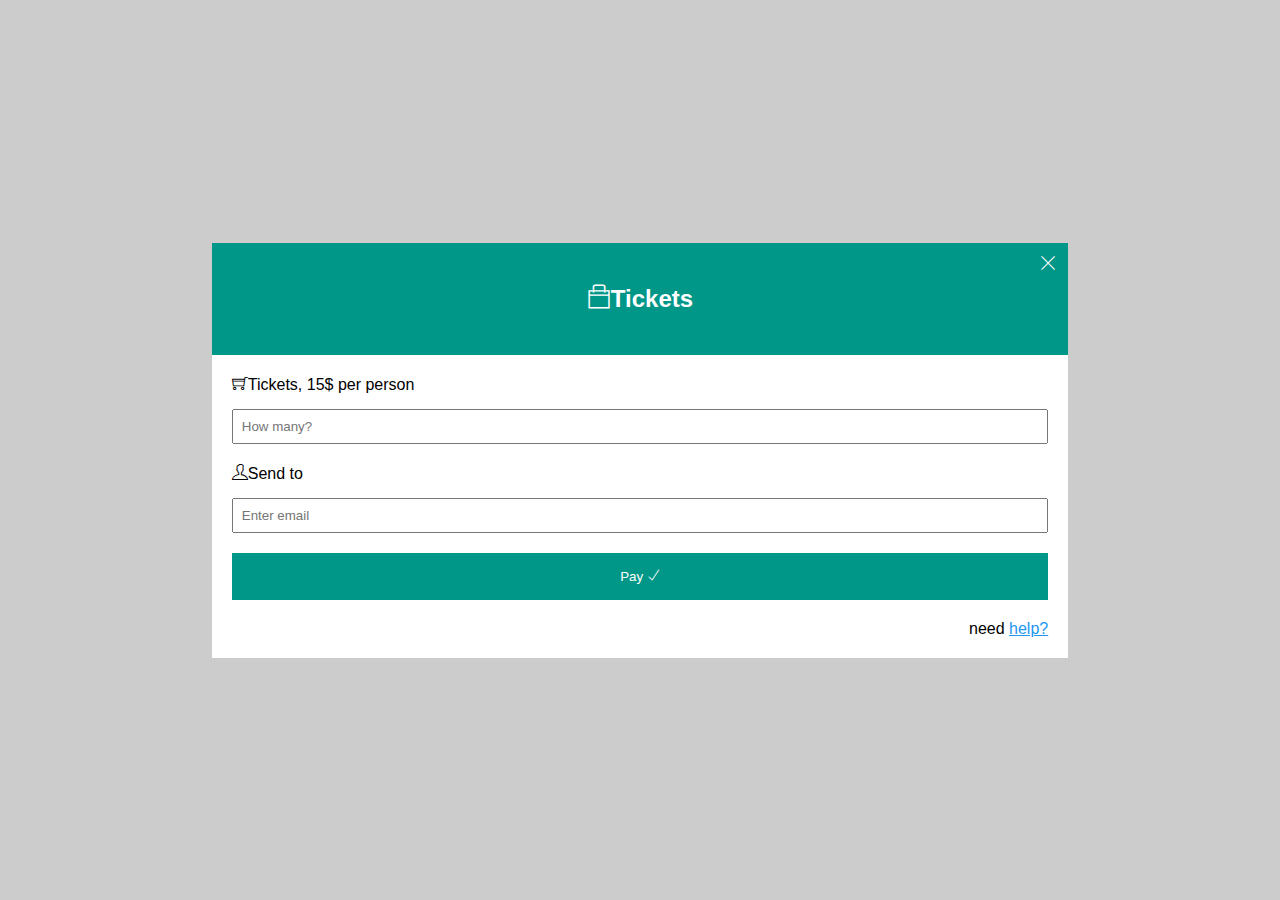
<file: buy-ticket-form.html>
<!DOCTYPE html>
<html lang="en">
<head>
    <meta charset="UTF-8">
    <meta http-equiv="X-UA-Compatible" content="IE=edge">
    <meta name="viewport" content="width=device-width, initial-scale=1.0">
    <link rel="stylesheet" href="assets/fonts/themify-icons/themify-icons.css">
    <link rel="stylesheet" href="assets/css/style.css">
    <title>Document</title>
</head>
<body>
    <div class="modal">
        <div class="modal-container">
            
            <div class="modal-header">
                <i class="modal-close ti-close"></i>
                <h2><i class="ti-bag"></i>Tickets</h2>
            </div>
    
            <div class="modal-body">
                <label for="modal-txttickets"><i class="ti-shopping-cart"></i>Tickets, 15$ per person</label>
                <input type="text" name="" id="modal-txttickets" placeholder="How many?">
                <label for="modal-txtemail"><i class="ti-user"></i>Send to</label>
                <input type="text" name="" id="modal-txtemail" placeholder="Enter email">
                <button class="modal-btn">Pay <i class="ti-check"></i></button>
                <p class="help">need <a href="#">help?</a></p>
            </div>
        </div>
    </div>
</body>
</html>
</file>
<file: assets/css/style.css>
* {
    padding: 0;
    margin: 0;
    box-sizing: border-box;
}

html {
    font-family: Arial, Helvetica, sans-serif;
}
.white-color-text {
    color: #fff;
}
.header {
    position: fixed;
    background-color: black;
    height: 46px;
    right: 0;
    left: 0;
    top: 0;
    z-index: 1;
}

.nav {
    display: inline-block;
}

.nav li {
    display: inline-block;
    position: relative;
}

.nav > li > a {
    text-decoration: none;
    color: #fff;
    display: inline-block;
    line-height: 46px;
    padding: 0px 24px;
}

.nav > li:hover > a {
    background-color: #ccc;
    color: #000;
}

.nav > li:hover > .subnav {
    position: absolute;
    display: block;
}

.more-btn-icon {
    font-size: 12px;
}

.nav .subnav {
    display: none;
    position: absolute;
    background-color: #fff;
    color: #000;
    box-shadow: 0 0 10px rgba(0, 0, 0, 0.3);
}

.nav > .subnav > li {
    background-color: #ccc;
    color: #000;
}

.subnav li a {
    text-decoration: none;
    color: #000;
    line-height: 30px;
    padding: 0 24px;
}

.subnav li:hover {
    background-color: #ccc;
    width: 100%;
}

.search-btn {
    float: right;
    color: #fff;
    padding: 15px 22px;
}

.search-btn:hover {
    background-color: #f44336;
}

.slider {
    margin-top: 46px;
    padding-top: 50%;
    position: relative;
    background: url('/assets/img/slider/surtr.jpg') top center / cover no-repeat;
}

.slider-content {
    position: absolute;
    bottom: 47px;
    width: 100%;
    text-align: center;
}

.slider-header {
    color: #fff;
    font-weight: 500;
}

.slider-description {
    color: #fff;
    margin-top: 24px;
    font-weight: 700;
}

.content {
    width: 800px;
    padding: 16px;
    margin-left: auto;
    margin-right: auto;
}

.content-heading {
    font-weight: 500;
    letter-spacing: 2px;
    text-align: center;
    padding-top: 64px;
}

.content-sub-heading {
    font-style: italic;
    opacity: 0.6;
    text-align: center;
    margin-top: 45px;
}

.content-text {
    margin-top: 30px;
    text-align: justify;
    line-height: 1.6;
}

.member {
    display: flex;
    flex-direction: row;
    justify-content: space-between;
}

.member .member-items {
    margin: 30px 30px;
}

.member .member-items .member-name {
    text-align: center;
    margin: 15px;
}

.member .member-items .member-img {
    width: 154px;
    height: 154px;
    border-radius: 3px;
}

.tour-ticket {
    background: #000;
    color: #757575;
}

.tour-ticket .tickets-list {
    background: #fff;
    list-style: none;
    font-size: 15px;
    margin-top: 45px;
}

.tour-ticket .tickets-list li {
    padding: 8px 16px;
    border-bottom: 1px solid #ddd;
}

.sold-out {
    background: red;
    color: #fff;
    padding: 3px 5px;
    margin-left: 15px;
    float: right;
}

.qty {
    background: #000;
    color: #fff;
    border-radius: 50%;
    float: right;
    padding: 3px 7px;
    margin-top: -3px;
}

.places-items {
    display: flex;
    flex-direction: row;
    justify-content: space-between;
    margin-top: 30px;
    padding-bottom: 64px;
}

.places-items .place-items-details{
    background: #fff;
    width: 244px;
}

.places-items-details-heading {
    font-weight: 500;
    color: #000;
    margin-bottom: 15px;
}

.places-items .place-img {
    width: 100%;
}

.places-items-details-date {
    margin-bottom: 15px;
}

.places-items-details-text {
    margin-bottom: 15px;
}

.places-items .places-items-des {
    padding: 10px 16px;
}

.buy-btn {
    border: none;
    background-color: #000;
    color: #fff;
    padding: 9px 20px;
}

.contact {
    margin-top: 45px;
    display: flex;
    flex-direction: row;
    justify-content: space-between;
    padding-bottom: 46px;
}

.contact .contact-detail {
    width: 50%;
    font-size: 18px;
    line-height: 1.6;
}

.contact-icon {
    margin-right: 10px;
}
.contact .feedback {
    float: right;
    width: 50%;
}


#txt-name, #txt-email {
    width: 48%;
    padding: 8px;
}

#txt-email {
    float: right;
}

#txt-message {
    width: 100%;
    padding: 8px;
    margin: 10px 0;
}
.feedback-btn {
    border: 1px solid #ccc;
    padding: 8px 16px;
    background-color: #000;
    color: #fff;
    float: right;
}

.end-slider {
    margin-top: 46px;
    padding-top: 50%;
    position: relative;
    background: url('/assets/img/slider/slider1.png') top center / cover no-repeat;
}

.footer {
    padding: 64px 16px;
    text-align: center;
}

.footer-logo {
    text-decoration: none;
    color: #000;
    font-size: 30px;
    opacity: 0.8;
    
}

.modal {
    position: fixed;
    top: 0;
    bottom: 0;
    left: 0;
    right: 0;
    display: flex;
    align-items: center;
    justify-content: center;
    background: #ccc;
}
.modal-container {
    margin-left: 150px;
    margin-right: 150px;
}
.modal-close {
    position: absolute;
    top: 0;
    right: 0;
}

#modal-txttickets, #modal-txtemail {
    width: 100%;
    margin-top: 15px;
    margin-bottom: 20px;
    padding: 8px;
}

.modal-header {
    background: #009688;
    color: #fff;
    position: relative;
    text-align: center;
    padding: 42px 16px;
    font-weight: 24px;
}

.modal-close {
    padding: 12px 12px 12px 12px;
    cursor: pointer;
}

.modal-close:hover {
    opacity: 0.5;
}

.modal-body {
    background: #fff;
    float: left;
    padding: 20px;
    font-weight: 16px;
}

.modal-btn {
    width: 100%;
    background: #009688;
    color: #fff;
    border: none;
    padding: 16px;
    margin-bottom: 20px;
}

.modal-btn:hover {
    opacity: 0.5;
}

.help {
    float: right;
}

.help a{
    color: #2196f3;
}
</file>
<file: assets/fonts/themify-icons/themify-icons.css>
@font-face {
	font-family: 'themify';
	src:url('fonts/themify.eot?-fvbane');
	src:url('fonts/themify.eot?#iefix-fvbane') format('embedded-opentype'),
		url('fonts/themify.woff?-fvbane') format('woff'),
		url('fonts/themify.ttf?-fvbane') format('truetype'),
		url('fonts/themify.svg?-fvbane#themify') format('svg');
	font-weight: normal;
	font-style: normal;
}

[class^="ti-"], [class*=" ti-"] {
	font-family: 'themify';
	speak: none;
	font-style: normal;
	font-weight: normal;
	font-variant: normal;
	text-transform: none;
	line-height: 1;

	/* Better Font Rendering =========== */
	-webkit-font-smoothing: antialiased;
	-moz-osx-font-smoothing: grayscale;
}

.ti-wand:before {
	content: "\e600";
}
.ti-volume:before {
	content: "\e601";
}
.ti-user:before {
	content: "\e602";
}
.ti-unlock:before {
	content: "\e603";
}
.ti-unlink:before {
	content: "\e604";
}
.ti-trash:before {
	content: "\e605";
}
.ti-thought:before {
	content: "\e606";
}
.ti-target:before {
	content: "\e607";
}
.ti-tag:before {
	content: "\e608";
}
.ti-tablet:before {
	content: "\e609";
}
.ti-star:before {
	content: "\e60a";
}
.ti-spray:before {
	content: "\e60b";
}
.ti-signal:before {
	content: "\e60c";
}
.ti-shopping-cart:before {
	content: "\e60d";
}
.ti-shopping-cart-full:before {
	content: "\e60e";
}
.ti-settings:before {
	content: "\e60f";
}
.ti-search:before {
	content: "\e610";
}
.ti-zoom-in:before {
	content: "\e611";
}
.ti-zoom-out:before {
	content: "\e612";
}
.ti-cut:before {
	content: "\e613";
}
.ti-ruler:before {
	content: "\e614";
}
.ti-ruler-pencil:before {
	content: "\e615";
}
.ti-ruler-alt:before {
	content: "\e616";
}
.ti-bookmark:before {
	content: "\e617";
}
.ti-bookmark-alt:before {
	content: "\e618";
}
.ti-reload:before {
	content: "\e619";
}
.ti-plus:before {
	content: "\e61a";
}
.ti-pin:before {
	content: "\e61b";
}
.ti-pencil:before {
	content: "\e61c";
}
.ti-pencil-alt:before {
	content: "\e61d";
}
.ti-paint-roller:before {
	content: "\e61e";
}
.ti-paint-bucket:before {
	content: "\e61f";
}
.ti-na:before {
	content: "\e620";
}
.ti-mobile:before {
	content: "\e621";
}
.ti-minus:before {
	content: "\e622";
}
.ti-medall:before {
	content: "\e623";
}
.ti-medall-alt:before {
	content: "\e624";
}
.ti-marker:before {
	content: "\e625";
}
.ti-marker-alt:before {
	content: "\e626";
}
.ti-arrow-up:before {
	content: "\e627";
}
.ti-arrow-right:before {
	content: "\e628";
}
.ti-arrow-left:before {
	content: "\e629";
}
.ti-arrow-down:before {
	content: "\e62a";
}
.ti-lock:before {
	content: "\e62b";
}
.ti-location-arrow:before {
	content: "\e62c";
}
.ti-link:before {
	content: "\e62d";
}
.ti-layout:before {
	content: "\e62e";
}
.ti-layers:before {
	content: "\e62f";
}
.ti-layers-alt:before {
	content: "\e630";
}
.ti-key:before {
	content: "\e631";
}
.ti-import:before {
	content: "\e632";
}
.ti-image:before {
	content: "\e633";
}
.ti-heart:before {
	content: "\e634";
}
.ti-heart-broken:before {
	content: "\e635";
}
.ti-hand-stop:before {
	content: "\e636";
}
.ti-hand-open:before {
	content: "\e637";
}
.ti-hand-drag:before {
	content: "\e638";
}
.ti-folder:before {
	content: "\e639";
}
.ti-flag:before {
	content: "\e63a";
}
.ti-flag-alt:before {
	content: "\e63b";
}
.ti-flag-alt-2:before {
	content: "\e63c";
}
.ti-eye:before {
	content: "\e63d";
}
.ti-export:before {
	content: "\e63e";
}
.ti-exchange-vertical:before {
	content: "\e63f";
}
.ti-desktop:before {
	content: "\e640";
}
.ti-cup:before {
	content: "\e641";
}
.ti-crown:before {
	content: "\e642";
}
.ti-comments:before {
	content: "\e643";
}
.ti-comment:before {
	content: "\e644";
}
.ti-comment-alt:before {
	content: "\e645";
}
.ti-close:before {
	content: "\e646";
}
.ti-clip:before {
	content: "\e647";
}
.ti-angle-up:before {
	content: "\e648";
}
.ti-angle-right:before {
	content: "\e649";
}
.ti-angle-left:before {
	content: "\e64a";
}
.ti-angle-down:before {
	content: "\e64b";
}
.ti-check:before {
	content: "\e64c";
}
.ti-check-box:before {
	content: "\e64d";
}
.ti-camera:before {
	content: "\e64e";
}
.ti-announcement:before {
	content: "\e64f";
}
.ti-brush:before {
	content: "\e650";
}
.ti-briefcase:before {
	content: "\e651";
}
.ti-bolt:before {
	content: "\e652";
}
.ti-bolt-alt:before {
	content: "\e653";
}
.ti-blackboard:before {
	content: "\e654";
}
.ti-bag:before {
	content: "\e655";
}
.ti-move:before {
	content: "\e656";
}
.ti-arrows-vertical:before {
	content: "\e657";
}
.ti-arrows-horizontal:before {
	content: "\e658";
}
.ti-fullscreen:before {
	content: "\e659";
}
.ti-arrow-top-right:before {
	content: "\e65a";
}
.ti-arrow-top-left:before {
	content: "\e65b";
}
.ti-arrow-circle-up:before {
	content: "\e65c";
}
.ti-arrow-circle-right:before {
	content: "\e65d";
}
.ti-arrow-circle-left:before {
	content: "\e65e";
}
.ti-arrow-circle-down:before {
	content: "\e65f";
}
.ti-angle-double-up:before {
	content: "\e660";
}
.ti-angle-double-right:before {
	content: "\e661";
}
.ti-angle-double-left:before {
	content: "\e662";
}
.ti-angle-double-down:before {
	content: "\e663";
}
.ti-zip:before {
	content: "\e664";
}
.ti-world:before {
	content: "\e665";
}
.ti-wheelchair:before {
	content: "\e666";
}
.ti-view-list:before {
	content: "\e667";
}
.ti-view-list-alt:before {
	content: "\e668";
}
.ti-view-grid:before {
	content: "\e669";
}
.ti-uppercase:before {
	content: "\e66a";
}
.ti-upload:before {
	content: "\e66b";
}
.ti-underline:before {
	content: "\e66c";
}
.ti-truck:before {
	content: "\e66d";
}
.ti-timer:before {
	content: "\e66e";
}
.ti-ticket:before {
	content: "\e66f";
}
.ti-thumb-up:before {
	content: "\e670";
}
.ti-thumb-down:before {
	content: "\e671";
}
.ti-text:before {
	content: "\e672";
}
.ti-stats-up:before {
	content: "\e673";
}
.ti-stats-down:before {
	content: "\e674";
}
.ti-split-v:before {
	content: "\e675";
}
.ti-split-h:before {
	content: "\e676";
}
.ti-smallcap:before {
	content: "\e677";
}
.ti-shine:before {
	content: "\e678";
}
.ti-shift-right:before {
	content: "\e679";
}
.ti-shift-left:before {
	content: "\e67a";
}
.ti-shield:before {
	content: "\e67b";
}
.ti-notepad:before {
	content: "\e67c";
}
.ti-server:before {
	content: "\e67d";
}
.ti-quote-right:before {
	content: "\e67e";
}
.ti-quote-left:before {
	content: "\e67f";
}
.ti-pulse:before {
	content: "\e680";
}
.ti-printer:before {
	content: "\e681";
}
.ti-power-off:before {
	content: "\e682";
}
.ti-plug:before {
	content: "\e683";
}
.ti-pie-chart:before {
	content: "\e684";
}
.ti-paragraph:before {
	content: "\e685";
}
.ti-panel:before {
	content: "\e686";
}
.ti-package:before {
	content: "\e687";
}
.ti-music:before {
	content: "\e688";
}
.ti-music-alt:before {
	content: "\e689";
}
.ti-mouse:before {
	content: "\e68a";
}
.ti-mouse-alt:before {
	content: "\e68b";
}
.ti-money:before {
	content: "\e68c";
}
.ti-microphone:before {
	content: "\e68d";
}
.ti-menu:before {
	content: "\e68e";
}
.ti-menu-alt:before {
	content: "\e68f";
}
.ti-map:before {
	content: "\e690";
}
.ti-map-alt:before {
	content: "\e691";
}
.ti-loop:before {
	content: "\e692";
}
.ti-location-pin:before {
	content: "\e693";
}
.ti-list:before {
	content: "\e694";
}
.ti-light-bulb:before {
	content: "\e695";
}
.ti-Italic:before {
	content: "\e696";
}
.ti-info:before {
	content: "\e697";
}
.ti-infinite:before {
	content: "\e698";
}
.ti-id-badge:before {
	content: "\e699";
}
.ti-hummer:before {
	content: "\e69a";
}
.ti-home:before {
	content: "\e69b";
}
.ti-help:before {
	content: "\e69c";
}
.ti-headphone:before {
	content: "\e69d";
}
.ti-harddrives:before {
	content: "\e69e";
}
.ti-harddrive:before {
	content: "\e69f";
}
.ti-gift:before {
	content: "\e6a0";
}
.ti-game:before {
	content: "\e6a1";
}
.ti-filter:before {
	content: "\e6a2";
}
.ti-files:before {
	content: "\e6a3";
}
.ti-file:before {
	content: "\e6a4";
}
.ti-eraser:before {
	content: "\e6a5";
}
.ti-envelope:before {
	content: "\e6a6";
}
.ti-download:before {
	content: "\e6a7";
}
.ti-direction:before {
	content: "\e6a8";
}
.ti-direction-alt:before {
	content: "\e6a9";
}
.ti-dashboard:before {
	content: "\e6aa";
}
.ti-control-stop:before {
	content: "\e6ab";
}
.ti-control-shuffle:before {
	content: "\e6ac";
}
.ti-control-play:before {
	content: "\e6ad";
}
.ti-control-pause:before {
	content: "\e6ae";
}
.ti-control-forward:before {
	content: "\e6af";
}
.ti-control-backward:before {
	content: "\e6b0";
}
.ti-cloud:before {
	content: "\e6b1";
}
.ti-cloud-up:before {
	content: "\e6b2";
}
.ti-cloud-down:before {
	content: "\e6b3";
}
.ti-clipboard:before {
	content: "\e6b4";
}
.ti-car:before {
	content: "\e6b5";
}
.ti-calendar:before {
	content: "\e6b6";
}
.ti-book:before {
	content: "\e6b7";
}
.ti-bell:before {
	content: "\e6b8";
}
.ti-basketball:before {
	content: "\e6b9";
}
.ti-bar-chart:before {
	content: "\e6ba";
}
.ti-bar-chart-alt:before {
	content: "\e6bb";
}
.ti-back-right:before {
	content: "\e6bc";
}
.ti-back-left:before {
	content: "\e6bd";
}
.ti-arrows-corner:before {
	content: "\e6be";
}
.ti-archive:before {
	content: "\e6bf";
}
.ti-anchor:before {
	content: "\e6c0";
}
.ti-align-right:before {
	content: "\e6c1";
}
.ti-align-left:before {
	content: "\e6c2";
}
.ti-align-justify:before {
	content: "\e6c3";
}
.ti-align-center:before {
	content: "\e6c4";
}
.ti-alert:before {
	content: "\e6c5";
}
.ti-alarm-clock:before {
	content: "\e6c6";
}
.ti-agenda:before {
	content: "\e6c7";
}
.ti-write:before {
	content: "\e6c8";
}
.ti-window:before {
	content: "\e6c9";
}
.ti-widgetized:before {
	content: "\e6ca";
}
.ti-widget:before {
	content: "\e6cb";
}
.ti-widget-alt:before {
	content: "\e6cc";
}
.ti-wallet:before {
	content: "\e6cd";
}
.ti-video-clapper:before {
	content: "\e6ce";
}
.ti-video-camera:before {
	content: "\e6cf";
}
.ti-vector:before {
	content: "\e6d0";
}
.ti-themify-logo:before {
	content: "\e6d1";
}
.ti-themify-favicon:before {
	content: "\e6d2";
}
.ti-themify-favicon-alt:before {
	content: "\e6d3";
}
.ti-support:before {
	content: "\e6d4";
}
.ti-stamp:before {
	content: "\e6d5";
}
.ti-split-v-alt:before {
	content: "\e6d6";
}
.ti-slice:before {
	content: "\e6d7";
}
.ti-shortcode:before {
	content: "\e6d8";
}
.ti-shift-right-alt:before {
	content: "\e6d9";
}
.ti-shift-left-alt:before {
	content: "\e6da";
}
.ti-ruler-alt-2:before {
	content: "\e6db";
}
.ti-receipt:before {
	content: "\e6dc";
}
.ti-pin2:before {
	content: "\e6dd";
}
.ti-pin-alt:before {
	content: "\e6de";
}
.ti-pencil-alt2:before {
	content: "\e6df";
}
.ti-palette:before {
	content: "\e6e0";
}
.ti-more:before {
	content: "\e6e1";
}
.ti-more-alt:before {
	content: "\e6e2";
}
.ti-microphone-alt:before {
	content: "\e6e3";
}
.ti-magnet:before {
	content: "\e6e4";
}
.ti-line-double:before {
	content: "\e6e5";
}
.ti-line-dotted:before {
	content: "\e6e6";
}
.ti-line-dashed:before {
	content: "\e6e7";
}
.ti-layout-width-full:before {
	content: "\e6e8";
}
.ti-layout-width-default:before {
	content: "\e6e9";
}
.ti-layout-width-default-alt:before {
	content: "\e6ea";
}
.ti-layout-tab:before {
	content: "\e6eb";
}
.ti-layout-tab-window:before {
	content: "\e6ec";
}
.ti-layout-tab-v:before {
	content: "\e6ed";
}
.ti-layout-tab-min:before {
	content: "\e6ee";
}
.ti-layout-slider:before {
	content: "\e6ef";
}
.ti-layout-slider-alt:before {
	content: "\e6f0";
}
.ti-layout-sidebar-right:before {
	content: "\e6f1";
}
.ti-layout-sidebar-none:before {
	content: "\e6f2";
}
.ti-layout-sidebar-left:before {
	content: "\e6f3";
}
.ti-layout-placeholder:before {
	content: "\e6f4";
}
.ti-layout-menu:before {
	content: "\e6f5";
}
.ti-layout-menu-v:before {
	content: "\e6f6";
}
.ti-layout-menu-separated:before {
	content: "\e6f7";
}
.ti-layout-menu-full:before {
	content: "\e6f8";
}
.ti-layout-media-right-alt:before {
	content: "\e6f9";
}
.ti-layout-media-right:before {
	content: "\e6fa";
}
.ti-layout-media-overlay:before {
	content: "\e6fb";
}
.ti-layout-media-overlay-alt:before {
	content: "\e6fc";
}
.ti-layout-media-overlay-alt-2:before {
	content: "\e6fd";
}
.ti-layout-media-left-alt:before {
	content: "\e6fe";
}
.ti-layout-media-left:before {
	content: "\e6ff";
}
.ti-layout-media-center-alt:before {
	content: "\e700";
}
.ti-layout-media-center:before {
	content: "\e701";
}
.ti-layout-list-thumb:before {
	content: "\e702";
}
.ti-layout-list-thumb-alt:before {
	content: "\e703";
}
.ti-layout-list-post:before {
	content: "\e704";
}
.ti-layout-list-large-image:before {
	content: "\e705";
}
.ti-layout-line-solid:before {
	content: "\e706";
}
.ti-layout-grid4:before {
	content: "\e707";
}
.ti-layout-grid3:before {
	content: "\e708";
}
.ti-layout-grid2:before {
	content: "\e709";
}
.ti-layout-grid2-thumb:before {
	content: "\e70a";
}
.ti-layout-cta-right:before {
	content: "\e70b";
}
.ti-layout-cta-left:before {
	content: "\e70c";
}
.ti-layout-cta-center:before {
	content: "\e70d";
}
.ti-layout-cta-btn-right:before {
	content: "\e70e";
}
.ti-layout-cta-btn-left:before {
	content: "\e70f";
}
.ti-layout-column4:before {
	content: "\e710";
}
.ti-layout-column3:before {
	content: "\e711";
}
.ti-layout-column2:before {
	content: "\e712";
}
.ti-layout-accordion-separated:before {
	content: "\e713";
}
.ti-layout-accordion-merged:before {
	content: "\e714";
}
.ti-layout-accordion-list:before {
	content: "\e715";
}
.ti-ink-pen:before {
	content: "\e716";
}
.ti-info-alt:before {
	content: "\e717";
}
.ti-help-alt:before {
	content: "\e718";
}
.ti-headphone-alt:before {
	content: "\e719";
}
.ti-hand-point-up:before {
	content: "\e71a";
}
.ti-hand-point-right:before {
	content: "\e71b";
}
.ti-hand-point-left:before {
	content: "\e71c";
}
.ti-hand-point-down:before {
	content: "\e71d";
}
.ti-gallery:before {
	content: "\e71e";
}
.ti-face-smile:before {
	content: "\e71f";
}
.ti-face-sad:before {
	content: "\e720";
}
.ti-credit-card:before {
	content: "\e721";
}
.ti-control-skip-forward:before {
	content: "\e722";
}
.ti-control-skip-backward:before {
	content: "\e723";
}
.ti-control-record:before {
	content: "\e724";
}
.ti-control-eject:before {
	content: "\e725";
}
.ti-comments-smiley:before {
	content: "\e726";
}
.ti-brush-alt:before {
	content: "\e727";
}
.ti-youtube:before {
	content: "\e728";
}
.ti-vimeo:before {
	content: "\e729";
}
.ti-twitter:before {
	content: "\e72a";
}
.ti-time:before {
	content: "\e72b";
}
.ti-tumblr:before {
	content: "\e72c";
}
.ti-skype:before {
	content: "\e72d";
}
.ti-share:before {
	content: "\e72e";
}
.ti-share-alt:before {
	content: "\e72f";
}
.ti-rocket:before {
	content: "\e730";
}
.ti-pinterest:before {
	content: "\e731";
}
.ti-new-window:before {
	content: "\e732";
}
.ti-microsoft:before {
	content: "\e733";
}
.ti-list-ol:before {
	content: "\e734";
}
.ti-linkedin:before {
	content: "\e735";
}
.ti-layout-sidebar-2:before {
	content: "\e736";
}
.ti-layout-grid4-alt:before {
	content: "\e737";
}
.ti-layout-grid3-alt:before {
	content: "\e738";
}
.ti-layout-grid2-alt:before {
	content: "\e739";
}
.ti-layout-column4-alt:before {
	content: "\e73a";
}
.ti-layout-column3-alt:before {
	content: "\e73b";
}
.ti-layout-column2-alt:before {
	content: "\e73c";
}
.ti-instagram:before {
	content: "\e73d";
}
.ti-google:before {
	content: "\e73e";
}
.ti-github:before {
	content: "\e73f";
}
.ti-flickr:before {
	content: "\e740";
}
.ti-facebook:before {
	content: "\e741";
}
.ti-dropbox:before {
	content: "\e742";
}
.ti-dribbble:before {
	content: "\e743";
}
.ti-apple:before {
	content: "\e744";
}
.ti-android:before {
	content: "\e745";
}
.ti-save:before {
	content: "\e746";
}
.ti-save-alt:before {
	content: "\e747";
}
.ti-yahoo:before {
	content: "\e748";
}
.ti-wordpress:before {
	content: "\e749";
}
.ti-vimeo-alt:before {
	content: "\e74a";
}
.ti-twitter-alt:before {
	content: "\e74b";
}
.ti-tumblr-alt:before {
	content: "\e74c";
}
.ti-trello:before {
	content: "\e74d";
}
.ti-stack-overflow:before {
	content: "\e74e";
}
.ti-soundcloud:before {
	content: "\e74f";
}
.ti-sharethis:before {
	content: "\e750";
}
.ti-sharethis-alt:before {
	content: "\e751";
}
.ti-reddit:before {
	content: "\e752";
}
.ti-pinterest-alt:before {
	content: "\e753";
}
.ti-microsoft-alt:before {
	content: "\e754";
}
.ti-linux:before {
	content: "\e755";
}
.ti-jsfiddle:before {
	content: "\e756";
}
.ti-joomla:before {
	content: "\e757";
}
.ti-html5:before {
	content: "\e758";
}
.ti-flickr-alt:before {
	content: "\e759";
}
.ti-email:before {
	content: "\e75a";
}
.ti-drupal:before {
	content: "\e75b";
}
.ti-dropbox-alt:before {
	content: "\e75c";
}
.ti-css3:before {
	content: "\e75d";
}
.ti-rss:before {
	content: "\e75e";
}
.ti-rss-alt:before {
	content: "\e75f";
}
</file>
<file: assets/fonts/themify-icons/demo-files/demo.css>
body {
	font: normal 1em/1.5em Arial, Helvetica, sans-serif;
	max-width: 90%;
	margin: 30px auto 0;
}
h1, h3 {
	font-weight: normal;
}
h3 {
	font-size: 1.4;
	text-transform: uppercase;
	letter-spacing: 1px;
}

.icon-section {
	margin: 0 0 3em;
	clear: both;
	overflow: hidden;
}
.icon-container {
	width: 240px; 
	padding: .7em 0;
	float: left; 
	position: relative;
	text-align: left;
}
.icon-container [class^="ti-"], 
.icon-container [class*=" ti-"] {
	color: #000;
	position: absolute;
	margin-top: 3px;
	transition: .3s;
}
.icon-container:hover [class^="ti-"],
.icon-container:hover [class*=" ti-"] {
	font-size: 2.2em;
	margin-top: -5px;
}
.icon-container:hover .icon-name {
	color: #000;
}
.icon-name {
	color: #aaa;
	margin-left: 35px;
	font-size: .8em;
	transition: .3s;
}
.icon-container:hover .icon-name {
	margin-left: 45px;
}
</file>
<file: assets/fonts/themify-icons/ie7/ie7.css>
.ti-wand {
	*zoom: expression(this.runtimeStyle['zoom'] = '1', this.innerHTML = '&#xe600;');
}
.ti-volume {
	*zoom: expression(this.runtimeStyle['zoom'] = '1', this.innerHTML = '&#xe601;');
}
.ti-user {
	*zoom: expression(this.runtimeStyle['zoom'] = '1', this.innerHTML = '&#xe602;');
}
.ti-unlock {
	*zoom: expression(this.runtimeStyle['zoom'] = '1', this.innerHTML = '&#xe603;');
}
.ti-unlink {
	*zoom: expression(this.runtimeStyle['zoom'] = '1', this.innerHTML = '&#xe604;');
}
.ti-trash {
	*zoom: expression(this.runtimeStyle['zoom'] = '1', this.innerHTML = '&#xe605;');
}
.ti-thought {
	*zoom: expression(this.runtimeStyle['zoom'] = '1', this.innerHTML = '&#xe606;');
}
.ti-target {
	*zoom: expression(this.runtimeStyle['zoom'] = '1', this.innerHTML = '&#xe607;');
}
.ti-tag {
	*zoom: expression(this.runtimeStyle['zoom'] = '1', this.innerHTML = '&#xe608;');
}
.ti-tablet {
	*zoom: expression(this.runtimeStyle['zoom'] = '1', this.innerHTML = '&#xe609;');
}
.ti-star {
	*zoom: expression(this.runtimeStyle['zoom'] = '1', this.innerHTML = '&#xe60a;');
}
.ti-spray {
	*zoom: expression(this.runtimeStyle['zoom'] = '1', this.innerHTML = '&#xe60b;');
}
.ti-signal {
	*zoom: expression(this.runtimeStyle['zoom'] = '1', this.innerHTML = '&#xe60c;');
}
.ti-shopping-cart {
	*zoom: expression(this.runtimeStyle['zoom'] = '1', this.innerHTML = '&#xe60d;');
}
.ti-shopping-cart-full {
	*zoom: expression(this.runtimeStyle['zoom'] = '1', this.innerHTML = '&#xe60e;');
}
.ti-settings {
	*zoom: expression(this.runtimeStyle['zoom'] = '1', this.innerHTML = '&#xe60f;');
}
.ti-search {
	*zoom: expression(this.runtimeStyle['zoom'] = '1', this.innerHTML = '&#xe610;');
}
.ti-zoom-in {
	*zoom: expression(this.runtimeStyle['zoom'] = '1', this.innerHTML = '&#xe611;');
}
.ti-zoom-out {
	*zoom: expression(this.runtimeStyle['zoom'] = '1', this.innerHTML = '&#xe612;');
}
.ti-cut {
	*zoom: expression(this.runtimeStyle['zoom'] = '1', this.innerHTML = '&#xe613;');
}
.ti-ruler {
	*zoom: expression(this.runtimeStyle['zoom'] = '1', this.innerHTML = '&#xe614;');
}
.ti-ruler-pencil {
	*zoom: expression(this.runtimeStyle['zoom'] = '1', this.innerHTML = '&#xe615;');
}
.ti-ruler-alt {
	*zoom: expression(this.runtimeStyle['zoom'] = '1', this.innerHTML = '&#xe616;');
}
.ti-bookmark {
	*zoom: expression(this.runtimeStyle['zoom'] = '1', this.innerHTML = '&#xe617;');
}
.ti-bookmark-alt {
	*zoom: expression(this.runtimeStyle['zoom'] = '1', this.innerHTML = '&#xe618;');
}
.ti-reload {
	*zoom: expression(this.runtimeStyle['zoom'] = '1', this.innerHTML = '&#xe619;');
}
.ti-plus {
	*zoom: expression(this.runtimeStyle['zoom'] = '1', this.innerHTML = '&#xe61a;');
}
.ti-pin {
	*zoom: expression(this.runtimeStyle['zoom'] = '1', this.innerHTML = '&#xe61b;');
}
.ti-pencil {
	*zoom: expression(this.runtimeStyle['zoom'] = '1', this.innerHTML = '&#xe61c;');
}
.ti-pencil-alt {
	*zoom: expression(this.runtimeStyle['zoom'] = '1', this.innerHTML = '&#xe61d;');
}
.ti-paint-roller {
	*zoom: expression(this.runtimeStyle['zoom'] = '1', this.innerHTML = '&#xe61e;');
}
.ti-paint-bucket {
	*zoom: expression(this.runtimeStyle['zoom'] = '1', this.innerHTML = '&#xe61f;');
}
.ti-na {
	*zoom: expression(this.runtimeStyle['zoom'] = '1', this.innerHTML = '&#xe620;');
}
.ti-mobile {
	*zoom: expression(this.runtimeStyle['zoom'] = '1', this.innerHTML = '&#xe621;');
}
.ti-minus {
	*zoom: expression(this.runtimeStyle['zoom'] = '1', this.innerHTML = '&#xe622;');
}
.ti-medall {
	*zoom: expression(this.runtimeStyle['zoom'] = '1', this.innerHTML = '&#xe623;');
}
.ti-medall-alt {
	*zoom: expression(this.runtimeStyle['zoom'] = '1', this.innerHTML = '&#xe624;');
}
.ti-marker {
	*zoom: expression(this.runtimeStyle['zoom'] = '1', this.innerHTML = '&#xe625;');
}
.ti-marker-alt {
	*zoom: expression(this.runtimeStyle['zoom'] = '1', this.innerHTML = '&#xe626;');
}
.ti-arrow-up {
	*zoom: expression(this.runtimeStyle['zoom'] = '1', this.innerHTML = '&#xe627;');
}
.ti-arrow-right {
	*zoom: expression(this.runtimeStyle['zoom'] = '1', this.innerHTML = '&#xe628;');
}
.ti-arrow-left {
	*zoom: expression(this.runtimeStyle['zoom'] = '1', this.innerHTML = '&#xe629;');
}
.ti-arrow-down {
	*zoom: expression(this.runtimeStyle['zoom'] = '1', this.innerHTML = '&#xe62a;');
}
.ti-lock {
	*zoom: expression(this.runtimeStyle['zoom'] = '1', this.innerHTML = '&#xe62b;');
}
.ti-location-arrow {
	*zoom: expression(this.runtimeStyle['zoom'] = '1', this.innerHTML = '&#xe62c;');
}
.ti-link {
	*zoom: expression(this.runtimeStyle['zoom'] = '1', this.innerHTML = '&#xe62d;');
}
.ti-layout {
	*zoom: expression(this.runtimeStyle['zoom'] = '1', this.innerHTML = '&#xe62e;');
}
.ti-layers {
	*zoom: expression(this.runtimeStyle['zoom'] = '1', this.innerHTML = '&#xe62f;');
}
.ti-layers-alt {
	*zoom: expression(this.runtimeStyle['zoom'] = '1', this.innerHTML = '&#xe630;');
}
.ti-key {
	*zoom: expression(this.runtimeStyle['zoom'] = '1', this.innerHTML = '&#xe631;');
}
.ti-import {
	*zoom: expression(this.runtimeStyle['zoom'] = '1', this.innerHTML = '&#xe632;');
}
.ti-image {
	*zoom: expression(this.runtimeStyle['zoom'] = '1', this.innerHTML = '&#xe633;');
}
.ti-heart {
	*zoom: expression(this.runtimeStyle['zoom'] = '1', this.innerHTML = '&#xe634;');
}
.ti-heart-broken {
	*zoom: expression(this.runtimeStyle['zoom'] = '1', this.innerHTML = '&#xe635;');
}
.ti-hand-stop {
	*zoom: expression(this.runtimeStyle['zoom'] = '1', this.innerHTML = '&#xe636;');
}
.ti-hand-open {
	*zoom: expression(this.runtimeStyle['zoom'] = '1', this.innerHTML = '&#xe637;');
}
.ti-hand-drag {
	*zoom: expression(this.runtimeStyle['zoom'] = '1', this.innerHTML = '&#xe638;');
}
.ti-folder {
	*zoom: expression(this.runtimeStyle['zoom'] = '1', this.innerHTML = '&#xe639;');
}
.ti-flag {
	*zoom: expression(this.runtimeStyle['zoom'] = '1', this.innerHTML = '&#xe63a;');
}
.ti-flag-alt {
	*zoom: expression(this.runtimeStyle['zoom'] = '1', this.innerHTML = '&#xe63b;');
}
.ti-flag-alt-2 {
	*zoom: expression(this.runtimeStyle['zoom'] = '1', this.innerHTML = '&#xe63c;');
}
.ti-eye {
	*zoom: expression(this.runtimeStyle['zoom'] = '1', this.innerHTML = '&#xe63d;');
}
.ti-export {
	*zoom: expression(this.runtimeStyle['zoom'] = '1', this.innerHTML = '&#xe63e;');
}
.ti-exchange-vertical {
	*zoom: expression(this.runtimeStyle['zoom'] = '1', this.innerHTML = '&#xe63f;');
}
.ti-desktop {
	*zoom: expression(this.runtimeStyle['zoom'] = '1', this.innerHTML = '&#xe640;');
}
.ti-cup {
	*zoom: expression(this.runtimeStyle['zoom'] = '1', this.innerHTML = '&#xe641;');
}
.ti-crown {
	*zoom: expression(this.runtimeStyle['zoom'] = '1', this.innerHTML = '&#xe642;');
}
.ti-comments {
	*zoom: expression(this.runtimeStyle['zoom'] = '1', this.innerHTML = '&#xe643;');
}
.ti-comment {
	*zoom: expression(this.runtimeStyle['zoom'] = '1', this.innerHTML = '&#xe644;');
}
.ti-comment-alt {
	*zoom: expression(this.runtimeStyle['zoom'] = '1', this.innerHTML = '&#xe645;');
}
.ti-close {
	*zoom: expression(this.runtimeStyle['zoom'] = '1', this.innerHTML = '&#xe646;');
}
.ti-clip {
	*zoom: expression(this.runtimeStyle['zoom'] = '1', this.innerHTML = '&#xe647;');
}
.ti-angle-up {
	*zoom: expression(this.runtimeStyle['zoom'] = '1', this.innerHTML = '&#xe648;');
}
.ti-angle-right {
	*zoom: expression(this.runtimeStyle['zoom'] = '1', this.innerHTML = '&#xe649;');
}
.ti-angle-left {
	*zoom: expression(this.runtimeStyle['zoom'] = '1', this.innerHTML = '&#xe64a;');
}
.ti-angle-down {
	*zoom: expression(this.runtimeStyle['zoom'] = '1', this.innerHTML = '&#xe64b;');
}
.ti-check {
	*zoom: expression(this.runtimeStyle['zoom'] = '1', this.innerHTML = '&#xe64c;');
}
.ti-check-box {
	*zoom: expression(this.runtimeStyle['zoom'] = '1', this.innerHTML = '&#xe64d;');
}
.ti-camera {
	*zoom: expression(this.runtimeStyle['zoom'] = '1', this.innerHTML = '&#xe64e;');
}
.ti-announcement {
	*zoom: expression(this.runtimeStyle['zoom'] = '1', this.innerHTML = '&#xe64f;');
}
.ti-brush {
	*zoom: expression(this.runtimeStyle['zoom'] = '1', this.innerHTML = '&#xe650;');
}
.ti-briefcase {
	*zoom: expression(this.runtimeStyle['zoom'] = '1', this.innerHTML = '&#xe651;');
}
.ti-bolt {
	*zoom: expression(this.runtimeStyle['zoom'] = '1', this.innerHTML = '&#xe652;');
}
.ti-bolt-alt {
	*zoom: expression(this.runtimeStyle['zoom'] = '1', this.innerHTML = '&#xe653;');
}
.ti-blackboard {
	*zoom: expression(this.runtimeStyle['zoom'] = '1', this.innerHTML = '&#xe654;');
}
.ti-bag {
	*zoom: expression(this.runtimeStyle['zoom'] = '1', this.innerHTML = '&#xe655;');
}
.ti-move {
	*zoom: expression(this.runtimeStyle['zoom'] = '1', this.innerHTML = '&#xe656;');
}
.ti-arrows-vertical {
	*zoom: expression(this.runtimeStyle['zoom'] = '1', this.innerHTML = '&#xe657;');
}
.ti-arrows-horizontal {
	*zoom: expression(this.runtimeStyle['zoom'] = '1', this.innerHTML = '&#xe658;');
}
.ti-fullscreen {
	*zoom: expression(this.runtimeStyle['zoom'] = '1', this.innerHTML = '&#xe659;');
}
.ti-arrow-top-right {
	*zoom: expression(this.runtimeStyle['zoom'] = '1', this.innerHTML = '&#xe65a;');
}
.ti-arrow-top-left {
	*zoom: expression(this.runtimeStyle['zoom'] = '1', this.innerHTML = '&#xe65b;');
}
.ti-arrow-circle-up {
	*zoom: expression(this.runtimeStyle['zoom'] = '1', this.innerHTML = '&#xe65c;');
}
.ti-arrow-circle-right {
	*zoom: expression(this.runtimeStyle['zoom'] = '1', this.innerHTML = '&#xe65d;');
}
.ti-arrow-circle-left {
	*zoom: expression(this.runtimeStyle['zoom'] = '1', this.innerHTML = '&#xe65e;');
}
.ti-arrow-circle-down {
	*zoom: expression(this.runtimeStyle['zoom'] = '1', this.innerHTML = '&#xe65f;');
}
.ti-angle-double-up {
	*zoom: expression(this.runtimeStyle['zoom'] = '1', this.innerHTML = '&#xe660;');
}
.ti-angle-double-right {
	*zoom: expression(this.runtimeStyle['zoom'] = '1', this.innerHTML = '&#xe661;');
}
.ti-angle-double-left {
	*zoom: expression(this.runtimeStyle['zoom'] = '1', this.innerHTML = '&#xe662;');
}
.ti-angle-double-down {
	*zoom: expression(this.runtimeStyle['zoom'] = '1', this.innerHTML = '&#xe663;');
}
.ti-zip {
	*zoom: expression(this.runtimeStyle['zoom'] = '1', this.innerHTML = '&#xe664;');
}
.ti-world {
	*zoom: expression(this.runtimeStyle['zoom'] = '1', this.innerHTML = '&#xe665;');
}
.ti-wheelchair {
	*zoom: expression(this.runtimeStyle['zoom'] = '1', this.innerHTML = '&#xe666;');
}
.ti-view-list {
	*zoom: expression(this.runtimeStyle['zoom'] = '1', this.innerHTML = '&#xe667;');
}
.ti-view-list-alt {
	*zoom: expression(this.runtimeStyle['zoom'] = '1', this.innerHTML = '&#xe668;');
}
.ti-view-grid {
	*zoom: expression(this.runtimeStyle['zoom'] = '1', this.innerHTML = '&#xe669;');
}
.ti-uppercase {
	*zoom: expression(this.runtimeStyle['zoom'] = '1', this.innerHTML = '&#xe66a;');
}
.ti-upload {
	*zoom: expression(this.runtimeStyle['zoom'] = '1', this.innerHTML = '&#xe66b;');
}
.ti-underline {
	*zoom: expression(this.runtimeStyle['zoom'] = '1', this.innerHTML = '&#xe66c;');
}
.ti-truck {
	*zoom: expression(this.runtimeStyle['zoom'] = '1', this.innerHTML = '&#xe66d;');
}
.ti-timer {
	*zoom: expression(this.runtimeStyle['zoom'] = '1', this.innerHTML = '&#xe66e;');
}
.ti-ticket {
	*zoom: expression(this.runtimeStyle['zoom'] = '1', this.innerHTML = '&#xe66f;');
}
.ti-thumb-up {
	*zoom: expression(this.runtimeStyle['zoom'] = '1', this.innerHTML = '&#xe670;');
}
.ti-thumb-down {
	*zoom: expression(this.runtimeStyle['zoom'] = '1', this.innerHTML = '&#xe671;');
}
.ti-text {
	*zoom: expression(this.runtimeStyle['zoom'] = '1', this.innerHTML = '&#xe672;');
}
.ti-stats-up {
	*zoom: expression(this.runtimeStyle['zoom'] = '1', this.innerHTML = '&#xe673;');
}
.ti-stats-down {
	*zoom: expression(this.runtimeStyle['zoom'] = '1', this.innerHTML = '&#xe674;');
}
.ti-split-v {
	*zoom: expression(this.runtimeStyle['zoom'] = '1', this.innerHTML = '&#xe675;');
}
.ti-split-h {
	*zoom: expression(this.runtimeStyle['zoom'] = '1', this.innerHTML = '&#xe676;');
}
.ti-smallcap {
	*zoom: expression(this.runtimeStyle['zoom'] = '1', this.innerHTML = '&#xe677;');
}
.ti-shine {
	*zoom: expression(this.runtimeStyle['zoom'] = '1', this.innerHTML = '&#xe678;');
}
.ti-shift-right {
	*zoom: expression(this.runtimeStyle['zoom'] = '1', this.innerHTML = '&#xe679;');
}
.ti-shift-left {
	*zoom: expression(this.runtimeStyle['zoom'] = '1', this.innerHTML = '&#xe67a;');
}
.ti-shield {
	*zoom: expression(this.runtimeStyle['zoom'] = '1', this.innerHTML = '&#xe67b;');
}
.ti-notepad {
	*zoom: expression(this.runtimeStyle['zoom'] = '1', this.innerHTML = '&#xe67c;');
}
.ti-server {
	*zoom: expression(this.runtimeStyle['zoom'] = '1', this.innerHTML = '&#xe67d;');
}
.ti-quote-right {
	*zoom: expression(this.runtimeStyle['zoom'] = '1', this.innerHTML = '&#xe67e;');
}
.ti-quote-left {
	*zoom: expression(this.runtimeStyle['zoom'] = '1', this.innerHTML = '&#xe67f;');
}
.ti-pulse {
	*zoom: expression(this.runtimeStyle['zoom'] = '1', this.innerHTML = '&#xe680;');
}
.ti-printer {
	*zoom: expression(this.runtimeStyle['zoom'] = '1', this.innerHTML = '&#xe681;');
}
.ti-power-off {
	*zoom: expression(this.runtimeStyle['zoom'] = '1', this.innerHTML = '&#xe682;');
}
.ti-plug {
	*zoom: expression(this.runtimeStyle['zoom'] = '1', this.innerHTML = '&#xe683;');
}
.ti-pie-chart {
	*zoom: expression(this.runtimeStyle['zoom'] = '1', this.innerHTML = '&#xe684;');
}
.ti-paragraph {
	*zoom: expression(this.runtimeStyle['zoom'] = '1', this.innerHTML = '&#xe685;');
}
.ti-panel {
	*zoom: expression(this.runtimeStyle['zoom'] = '1', this.innerHTML = '&#xe686;');
}
.ti-package {
	*zoom: expression(this.runtimeStyle['zoom'] = '1', this.innerHTML = '&#xe687;');
}
.ti-music {
	*zoom: expression(this.runtimeStyle['zoom'] = '1', this.innerHTML = '&#xe688;');
}
.ti-music-alt {
	*zoom: expression(this.runtimeStyle['zoom'] = '1', this.innerHTML = '&#xe689;');
}
.ti-mouse {
	*zoom: expression(this.runtimeStyle['zoom'] = '1', this.innerHTML = '&#xe68a;');
}
.ti-mouse-alt {
	*zoom: expression(this.runtimeStyle['zoom'] = '1', this.innerHTML = '&#xe68b;');
}
.ti-money {
	*zoom: expression(this.runtimeStyle['zoom'] = '1', this.innerHTML = '&#xe68c;');
}
.ti-microphone {
	*zoom: expression(this.runtimeStyle['zoom'] = '1', this.innerHTML = '&#xe68d;');
}
.ti-menu {
	*zoom: expression(this.runtimeStyle['zoom'] = '1', this.innerHTML = '&#xe68e;');
}
.ti-menu-alt {
	*zoom: expression(this.runtimeStyle['zoom'] = '1', this.innerHTML = '&#xe68f;');
}
.ti-map {
	*zoom: expression(this.runtimeStyle['zoom'] = '1', this.innerHTML = '&#xe690;');
}
.ti-map-alt {
	*zoom: expression(this.runtimeStyle['zoom'] = '1', this.innerHTML = '&#xe691;');
}
.ti-loop {
	*zoom: expression(this.runtimeStyle['zoom'] = '1', this.innerHTML = '&#xe692;');
}
.ti-location-pin {
	*zoom: expression(this.runtimeStyle['zoom'] = '1', this.innerHTML = '&#xe693;');
}
.ti-list {
	*zoom: expression(this.runtimeStyle['zoom'] = '1', this.innerHTML = '&#xe694;');
}
.ti-light-bulb {
	*zoom: expression(this.runtimeStyle['zoom'] = '1', this.innerHTML = '&#xe695;');
}
.ti-Italic {
	*zoom: expression(this.runtimeStyle['zoom'] = '1', this.innerHTML = '&#xe696;');
}
.ti-info {
	*zoom: expression(this.runtimeStyle['zoom'] = '1', this.innerHTML = '&#xe697;');
}
.ti-infinite {
	*zoom: expression(this.runtimeStyle['zoom'] = '1', this.innerHTML = '&#xe698;');
}
.ti-id-badge {
	*zoom: expression(this.runtimeStyle['zoom'] = '1', this.innerHTML = '&#xe699;');
}
.ti-hummer {
	*zoom: expression(this.runtimeStyle['zoom'] = '1', this.innerHTML = '&#xe69a;');
}
.ti-home {
	*zoom: expression(this.runtimeStyle['zoom'] = '1', this.innerHTML = '&#xe69b;');
}
.ti-help {
	*zoom: expression(this.runtimeStyle['zoom'] = '1', this.innerHTML = '&#xe69c;');
}
.ti-headphone {
	*zoom: expression(this.runtimeStyle['zoom'] = '1', this.innerHTML = '&#xe69d;');
}
.ti-harddrives {
	*zoom: expression(this.runtimeStyle['zoom'] = '1', this.innerHTML = '&#xe69e;');
}
.ti-harddrive {
	*zoom: expression(this.runtimeStyle['zoom'] = '1', this.innerHTML = '&#xe69f;');
}
.ti-gift {
	*zoom: expression(this.runtimeStyle['zoom'] = '1', this.innerHTML = '&#xe6a0;');
}
.ti-game {
	*zoom: expression(this.runtimeStyle['zoom'] = '1', this.innerHTML = '&#xe6a1;');
}
.ti-filter {
	*zoom: expression(this.runtimeStyle['zoom'] = '1', this.innerHTML = '&#xe6a2;');
}
.ti-files {
	*zoom: expression(this.runtimeStyle['zoom'] = '1', this.innerHTML = '&#xe6a3;');
}
.ti-file {
	*zoom: expression(this.runtimeStyle['zoom'] = '1', this.innerHTML = '&#xe6a4;');
}
.ti-eraser {
	*zoom: expression(this.runtimeStyle['zoom'] = '1', this.innerHTML = '&#xe6a5;');
}
.ti-envelope {
	*zoom: expression(this.runtimeStyle['zoom'] = '1', this.innerHTML = '&#xe6a6;');
}
.ti-download {
	*zoom: expression(this.runtimeStyle['zoom'] = '1', this.innerHTML = '&#xe6a7;');
}
.ti-direction {
	*zoom: expression(this.runtimeStyle['zoom'] = '1', this.innerHTML = '&#xe6a8;');
}
.ti-direction-alt {
	*zoom: expression(this.runtimeStyle['zoom'] = '1', this.innerHTML = '&#xe6a9;');
}
.ti-dashboard {
	*zoom: expression(this.runtimeStyle['zoom'] = '1', this.innerHTML = '&#xe6aa;');
}
.ti-control-stop {
	*zoom: expression(this.runtimeStyle['zoom'] = '1', this.innerHTML = '&#xe6ab;');
}
.ti-control-shuffle {
	*zoom: expression(this.runtimeStyle['zoom'] = '1', this.innerHTML = '&#xe6ac;');
}
.ti-control-play {
	*zoom: expression(this.runtimeStyle['zoom'] = '1', this.innerHTML = '&#xe6ad;');
}
.ti-control-pause {
	*zoom: expression(this.runtimeStyle['zoom'] = '1', this.innerHTML = '&#xe6ae;');
}
.ti-control-forward {
	*zoom: expression(this.runtimeStyle['zoom'] = '1', this.innerHTML = '&#xe6af;');
}
.ti-control-backward {
	*zoom: expression(this.runtimeStyle['zoom'] = '1', this.innerHTML = '&#xe6b0;');
}
.ti-cloud {
	*zoom: expression(this.runtimeStyle['zoom'] = '1', this.innerHTML = '&#xe6b1;');
}
.ti-cloud-up {
	*zoom: expression(this.runtimeStyle['zoom'] = '1', this.innerHTML = '&#xe6b2;');
}
.ti-cloud-down {
	*zoom: expression(this.runtimeStyle['zoom'] = '1', this.innerHTML = '&#xe6b3;');
}
.ti-clipboard {
	*zoom: expression(this.runtimeStyle['zoom'] = '1', this.innerHTML = '&#xe6b4;');
}
.ti-car {
	*zoom: expression(this.runtimeStyle['zoom'] = '1', this.innerHTML = '&#xe6b5;');
}
.ti-calendar {
	*zoom: expression(this.runtimeStyle['zoom'] = '1', this.innerHTML = '&#xe6b6;');
}
.ti-book {
	*zoom: expression(this.runtimeStyle['zoom'] = '1', this.innerHTML = '&#xe6b7;');
}
.ti-bell {
	*zoom: expression(this.runtimeStyle['zoom'] = '1', this.innerHTML = '&#xe6b8;');
}
.ti-basketball {
	*zoom: expression(this.runtimeStyle['zoom'] = '1', this.innerHTML = '&#xe6b9;');
}
.ti-bar-chart {
	*zoom: expression(this.runtimeStyle['zoom'] = '1', this.innerHTML = '&#xe6ba;');
}
.ti-bar-chart-alt {
	*zoom: expression(this.runtimeStyle['zoom'] = '1', this.innerHTML = '&#xe6bb;');
}
.ti-back-right {
	*zoom: expression(this.runtimeStyle['zoom'] = '1', this.innerHTML = '&#xe6bc;');
}
.ti-back-left {
	*zoom: expression(this.runtimeStyle['zoom'] = '1', this.innerHTML = '&#xe6bd;');
}
.ti-arrows-corner {
	*zoom: expression(this.runtimeStyle['zoom'] = '1', this.innerHTML = '&#xe6be;');
}
.ti-archive {
	*zoom: expression(this.runtimeStyle['zoom'] = '1', this.innerHTML = '&#xe6bf;');
}
.ti-anchor {
	*zoom: expression(this.runtimeStyle['zoom'] = '1', this.innerHTML = '&#xe6c0;');
}
.ti-align-right {
	*zoom: expression(this.runtimeStyle['zoom'] = '1', this.innerHTML = '&#xe6c1;');
}
.ti-align-left {
	*zoom: expression(this.runtimeStyle['zoom'] = '1', this.innerHTML = '&#xe6c2;');
}
.ti-align-justify {
	*zoom: expression(this.runtimeStyle['zoom'] = '1', this.innerHTML = '&#xe6c3;');
}
.ti-align-center {
	*zoom: expression(this.runtimeStyle['zoom'] = '1', this.innerHTML = '&#xe6c4;');
}
.ti-alert {
	*zoom: expression(this.runtimeStyle['zoom'] = '1', this.innerHTML = '&#xe6c5;');
}
.ti-alarm-clock {
	*zoom: expression(this.runtimeStyle['zoom'] = '1', this.innerHTML = '&#xe6c6;');
}
.ti-agenda {
	*zoom: expression(this.runtimeStyle['zoom'] = '1', this.innerHTML = '&#xe6c7;');
}
.ti-write {
	*zoom: expression(this.runtimeStyle['zoom'] = '1', this.innerHTML = '&#xe6c8;');
}
.ti-window {
	*zoom: expression(this.runtimeStyle['zoom'] = '1', this.innerHTML = '&#xe6c9;');
}
.ti-widgetized {
	*zoom: expression(this.runtimeStyle['zoom'] = '1', this.innerHTML = '&#xe6ca;');
}
.ti-widget {
	*zoom: expression(this.runtimeStyle['zoom'] = '1', this.innerHTML = '&#xe6cb;');
}
.ti-widget-alt {
	*zoom: expression(this.runtimeStyle['zoom'] = '1', this.innerHTML = '&#xe6cc;');
}
.ti-wallet {
	*zoom: expression(this.runtimeStyle['zoom'] = '1', this.innerHTML = '&#xe6cd;');
}
.ti-video-clapper {
	*zoom: expression(this.runtimeStyle['zoom'] = '1', this.innerHTML = '&#xe6ce;');
}
.ti-video-camera {
	*zoom: expression(this.runtimeStyle['zoom'] = '1', this.innerHTML = '&#xe6cf;');
}
.ti-vector {
	*zoom: expression(this.runtimeStyle['zoom'] = '1', this.innerHTML = '&#xe6d0;');
}
.ti-themify-logo {
	*zoom: expression(this.runtimeStyle['zoom'] = '1', this.innerHTML = '&#xe6d1;');
}
.ti-themify-favicon {
	*zoom: expression(this.runtimeStyle['zoom'] = '1', this.innerHTML = '&#xe6d2;');
}
.ti-themify-favicon-alt {
	*zoom: expression(this.runtimeStyle['zoom'] = '1', this.innerHTML = '&#xe6d3;');
}
.ti-support {
	*zoom: expression(this.runtimeStyle['zoom'] = '1', this.innerHTML = '&#xe6d4;');
}
.ti-stamp {
	*zoom: expression(this.runtimeStyle['zoom'] = '1', this.innerHTML = '&#xe6d5;');
}
.ti-split-v-alt {
	*zoom: expression(this.runtimeStyle['zoom'] = '1', this.innerHTML = '&#xe6d6;');
}
.ti-slice {
	*zoom: expression(this.runtimeStyle['zoom'] = '1', this.innerHTML = '&#xe6d7;');
}
.ti-shortcode {
	*zoom: expression(this.runtimeStyle['zoom'] = '1', this.innerHTML = '&#xe6d8;');
}
.ti-shift-right-alt {
	*zoom: expression(this.runtimeStyle['zoom'] = '1', this.innerHTML = '&#xe6d9;');
}
.ti-shift-left-alt {
	*zoom: expression(this.runtimeStyle['zoom'] = '1', this.innerHTML = '&#xe6da;');
}
.ti-ruler-alt-2 {
	*zoom: expression(this.runtimeStyle['zoom'] = '1', this.innerHTML = '&#xe6db;');
}
.ti-receipt {
	*zoom: expression(this.runtimeStyle['zoom'] = '1', this.innerHTML = '&#xe6dc;');
}
.ti-pin2 {
	*zoom: expression(this.runtimeStyle['zoom'] = '1', this.innerHTML = '&#xe6dd;');
}
.ti-pin-alt {
	*zoom: expression(this.runtimeStyle['zoom'] = '1', this.innerHTML = '&#xe6de;');
}
.ti-pencil-alt2 {
	*zoom: expression(this.runtimeStyle['zoom'] = '1', this.innerHTML = '&#xe6df;');
}
.ti-palette {
	*zoom: expression(this.runtimeStyle['zoom'] = '1', this.innerHTML = '&#xe6e0;');
}
.ti-more {
	*zoom: expression(this.runtimeStyle['zoom'] = '1', this.innerHTML = '&#xe6e1;');
}
.ti-more-alt {
	*zoom: expression(this.runtimeStyle['zoom'] = '1', this.innerHTML = '&#xe6e2;');
}
.ti-microphone-alt {
	*zoom: expression(this.runtimeStyle['zoom'] = '1', this.innerHTML = '&#xe6e3;');
}
.ti-magnet {
	*zoom: expression(this.runtimeStyle['zoom'] = '1', this.innerHTML = '&#xe6e4;');
}
.ti-line-double {
	*zoom: expression(this.runtimeStyle['zoom'] = '1', this.innerHTML = '&#xe6e5;');
}
.ti-line-dotted {
	*zoom: expression(this.runtimeStyle['zoom'] = '1', this.innerHTML = '&#xe6e6;');
}
.ti-line-dashed {
	*zoom: expression(this.runtimeStyle['zoom'] = '1', this.innerHTML = '&#xe6e7;');
}
.ti-layout-width-full {
	*zoom: expression(this.runtimeStyle['zoom'] = '1', this.innerHTML = '&#xe6e8;');
}
.ti-layout-width-default {
	*zoom: expression(this.runtimeStyle['zoom'] = '1', this.innerHTML = '&#xe6e9;');
}
.ti-layout-width-default-alt {
	*zoom: expression(this.runtimeStyle['zoom'] = '1', this.innerHTML = '&#xe6ea;');
}
.ti-layout-tab {
	*zoom: expression(this.runtimeStyle['zoom'] = '1', this.innerHTML = '&#xe6eb;');
}
.ti-layout-tab-window {
	*zoom: expression(this.runtimeStyle['zoom'] = '1', this.innerHTML = '&#xe6ec;');
}
.ti-layout-tab-v {
	*zoom: expression(this.runtimeStyle['zoom'] = '1', this.innerHTML = '&#xe6ed;');
}
.ti-layout-tab-min {
	*zoom: expression(this.runtimeStyle['zoom'] = '1', this.innerHTML = '&#xe6ee;');
}
.ti-layout-slider {
	*zoom: expression(this.runtimeStyle['zoom'] = '1', this.innerHTML = '&#xe6ef;');
}
.ti-layout-slider-alt {
	*zoom: expression(this.runtimeStyle['zoom'] = '1', this.innerHTML = '&#xe6f0;');
}
.ti-layout-sidebar-right {
	*zoom: expression(this.runtimeStyle['zoom'] = '1', this.innerHTML = '&#xe6f1;');
}
.ti-layout-sidebar-none {
	*zoom: expression(this.runtimeStyle['zoom'] = '1', this.innerHTML = '&#xe6f2;');
}
.ti-layout-sidebar-left {
	*zoom: expression(this.runtimeStyle['zoom'] = '1', this.innerHTML = '&#xe6f3;');
}
.ti-layout-placeholder {
	*zoom: expression(this.runtimeStyle['zoom'] = '1', this.innerHTML = '&#xe6f4;');
}
.ti-layout-menu {
	*zoom: expression(this.runtimeStyle['zoom'] = '1', this.innerHTML = '&#xe6f5;');
}
.ti-layout-menu-v {
	*zoom: expression(this.runtimeStyle['zoom'] = '1', this.innerHTML = '&#xe6f6;');
}
.ti-layout-menu-separated {
	*zoom: expression(this.runtimeStyle['zoom'] = '1', this.innerHTML = '&#xe6f7;');
}
.ti-layout-menu-full {
	*zoom: expression(this.runtimeStyle['zoom'] = '1', this.innerHTML = '&#xe6f8;');
}
.ti-layout-media-right-alt {
	*zoom: expression(this.runtimeStyle['zoom'] = '1', this.innerHTML = '&#xe6f9;');
}
.ti-layout-media-right {
	*zoom: expression(this.runtimeStyle['zoom'] = '1', this.innerHTML = '&#xe6fa;');
}
.ti-layout-media-overlay {
	*zoom: expression(this.runtimeStyle['zoom'] = '1', this.innerHTML = '&#xe6fb;');
}
.ti-layout-media-overlay-alt {
	*zoom: expression(this.runtimeStyle['zoom'] = '1', this.innerHTML = '&#xe6fc;');
}
.ti-layout-media-overlay-alt-2 {
	*zoom: expression(this.runtimeStyle['zoom'] = '1', this.innerHTML = '&#xe6fd;');
}
.ti-layout-media-left-alt {
	*zoom: expression(this.runtimeStyle['zoom'] = '1', this.innerHTML = '&#xe6fe;');
}
.ti-layout-media-left {
	*zoom: expression(this.runtimeStyle['zoom'] = '1', this.innerHTML = '&#xe6ff;');
}
.ti-layout-media-center-alt {
	*zoom: expression(this.runtimeStyle['zoom'] = '1', this.innerHTML = '&#xe700;');
}
.ti-layout-media-center {
	*zoom: expression(this.runtimeStyle['zoom'] = '1', this.innerHTML = '&#xe701;');
}
.ti-layout-list-thumb {
	*zoom: expression(this.runtimeStyle['zoom'] = '1', this.innerHTML = '&#xe702;');
}
.ti-layout-list-thumb-alt {
	*zoom: expression(this.runtimeStyle['zoom'] = '1', this.innerHTML = '&#xe703;');
}
.ti-layout-list-post {
	*zoom: expression(this.runtimeStyle['zoom'] = '1', this.innerHTML = '&#xe704;');
}
.ti-layout-list-large-image {
	*zoom: expression(this.runtimeStyle['zoom'] = '1', this.innerHTML = '&#xe705;');
}
.ti-layout-line-solid {
	*zoom: expression(this.runtimeStyle['zoom'] = '1', this.innerHTML = '&#xe706;');
}
.ti-layout-grid4 {
	*zoom: expression(this.runtimeStyle['zoom'] = '1', this.innerHTML = '&#xe707;');
}
.ti-layout-grid3 {
	*zoom: expression(this.runtimeStyle['zoom'] = '1', this.innerHTML = '&#xe708;');
}
.ti-layout-grid2 {
	*zoom: expression(this.runtimeStyle['zoom'] = '1', this.innerHTML = '&#xe709;');
}
.ti-layout-grid2-thumb {
	*zoom: expression(this.runtimeStyle['zoom'] = '1', this.innerHTML = '&#xe70a;');
}
.ti-layout-cta-right {
	*zoom: expression(this.runtimeStyle['zoom'] = '1', this.innerHTML = '&#xe70b;');
}
.ti-layout-cta-left {
	*zoom: expression(this.runtimeStyle['zoom'] = '1', this.innerHTML = '&#xe70c;');
}
.ti-layout-cta-center {
	*zoom: expression(this.runtimeStyle['zoom'] = '1', this.innerHTML = '&#xe70d;');
}
.ti-layout-cta-btn-right {
	*zoom: expression(this.runtimeStyle['zoom'] = '1', this.innerHTML = '&#xe70e;');
}
.ti-layout-cta-btn-left {
	*zoom: expression(this.runtimeStyle['zoom'] = '1', this.innerHTML = '&#xe70f;');
}
.ti-layout-column4 {
	*zoom: expression(this.runtimeStyle['zoom'] = '1', this.innerHTML = '&#xe710;');
}
.ti-layout-column3 {
	*zoom: expression(this.runtimeStyle['zoom'] = '1', this.innerHTML = '&#xe711;');
}
.ti-layout-column2 {
	*zoom: expression(this.runtimeStyle['zoom'] = '1', this.innerHTML = '&#xe712;');
}
.ti-layout-accordion-separated {
	*zoom: expression(this.runtimeStyle['zoom'] = '1', this.innerHTML = '&#xe713;');
}
.ti-layout-accordion-merged {
	*zoom: expression(this.runtimeStyle['zoom'] = '1', this.innerHTML = '&#xe714;');
}
.ti-layout-accordion-list {
	*zoom: expression(this.runtimeStyle['zoom'] = '1', this.innerHTML = '&#xe715;');
}
.ti-ink-pen {
	*zoom: expression(this.runtimeStyle['zoom'] = '1', this.innerHTML = '&#xe716;');
}
.ti-info-alt {
	*zoom: expression(this.runtimeStyle['zoom'] = '1', this.innerHTML = '&#xe717;');
}
.ti-help-alt {
	*zoom: expression(this.runtimeStyle['zoom'] = '1', this.innerHTML = '&#xe718;');
}
.ti-headphone-alt {
	*zoom: expression(this.runtimeStyle['zoom'] = '1', this.innerHTML = '&#xe719;');
}
.ti-hand-point-up {
	*zoom: expression(this.runtimeStyle['zoom'] = '1', this.innerHTML = '&#xe71a;');
}
.ti-hand-point-right {
	*zoom: expression(this.runtimeStyle['zoom'] = '1', this.innerHTML = '&#xe71b;');
}
.ti-hand-point-left {
	*zoom: expression(this.runtimeStyle['zoom'] = '1', this.innerHTML = '&#xe71c;');
}
.ti-hand-point-down {
	*zoom: expression(this.runtimeStyle['zoom'] = '1', this.innerHTML = '&#xe71d;');
}
.ti-gallery {
	*zoom: expression(this.runtimeStyle['zoom'] = '1', this.innerHTML = '&#xe71e;');
}
.ti-face-smile {
	*zoom: expression(this.runtimeStyle['zoom'] = '1', this.innerHTML = '&#xe71f;');
}
.ti-face-sad {
	*zoom: expression(this.runtimeStyle['zoom'] = '1', this.innerHTML = '&#xe720;');
}
.ti-credit-card {
	*zoom: expression(this.runtimeStyle['zoom'] = '1', this.innerHTML = '&#xe721;');
}
.ti-control-skip-forward {
	*zoom: expression(this.runtimeStyle['zoom'] = '1', this.innerHTML = '&#xe722;');
}
.ti-control-skip-backward {
	*zoom: expression(this.runtimeStyle['zoom'] = '1', this.innerHTML = '&#xe723;');
}
.ti-control-record {
	*zoom: expression(this.runtimeStyle['zoom'] = '1', this.innerHTML = '&#xe724;');
}
.ti-control-eject {
	*zoom: expression(this.runtimeStyle['zoom'] = '1', this.innerHTML = '&#xe725;');
}
.ti-comments-smiley {
	*zoom: expression(this.runtimeStyle['zoom'] = '1', this.innerHTML = '&#xe726;');
}
.ti-brush-alt {
	*zoom: expression(this.runtimeStyle['zoom'] = '1', this.innerHTML = '&#xe727;');
}
.ti-youtube {
	*zoom: expression(this.runtimeStyle['zoom'] = '1', this.innerHTML = '&#xe728;');
}
.ti-vimeo {
	*zoom: expression(this.runtimeStyle['zoom'] = '1', this.innerHTML = '&#xe729;');
}
.ti-twitter {
	*zoom: expression(this.runtimeStyle['zoom'] = '1', this.innerHTML = '&#xe72a;');
}
.ti-time {
	*zoom: expression(this.runtimeStyle['zoom'] = '1', this.innerHTML = '&#xe72b;');
}
.ti-tumblr {
	*zoom: expression(this.runtimeStyle['zoom'] = '1', this.innerHTML = '&#xe72c;');
}
.ti-skype {
	*zoom: expression(this.runtimeStyle['zoom'] = '1', this.innerHTML = '&#xe72d;');
}
.ti-share {
	*zoom: expression(this.runtimeStyle['zoom'] = '1', this.innerHTML = '&#xe72e;');
}
.ti-share-alt {
	*zoom: expression(this.runtimeStyle['zoom'] = '1', this.innerHTML = '&#xe72f;');
}
.ti-rocket {
	*zoom: expression(this.runtimeStyle['zoom'] = '1', this.innerHTML = '&#xe730;');
}
.ti-pinterest {
	*zoom: expression(this.runtimeStyle['zoom'] = '1', this.innerHTML = '&#xe731;');
}
.ti-new-window {
	*zoom: expression(this.runtimeStyle['zoom'] = '1', this.innerHTML = '&#xe732;');
}
.ti-microsoft {
	*zoom: expression(this.runtimeStyle['zoom'] = '1', this.innerHTML = '&#xe733;');
}
.ti-list-ol {
	*zoom: expression(this.runtimeStyle['zoom'] = '1', this.innerHTML = '&#xe734;');
}
.ti-linkedin {
	*zoom: expression(this.runtimeStyle['zoom'] = '1', this.innerHTML = '&#xe735;');
}
.ti-layout-sidebar-2 {
	*zoom: expression(this.runtimeStyle['zoom'] = '1', this.innerHTML = '&#xe736;');
}
.ti-layout-grid4-alt {
	*zoom: expression(this.runtimeStyle['zoom'] = '1', this.innerHTML = '&#xe737;');
}
.ti-layout-grid3-alt {
	*zoom: expression(this.runtimeStyle['zoom'] = '1', this.innerHTML = '&#xe738;');
}
.ti-layout-grid2-alt {
	*zoom: expression(this.runtimeStyle['zoom'] = '1', this.innerHTML = '&#xe739;');
}
.ti-layout-column4-alt {
	*zoom: expression(this.runtimeStyle['zoom'] = '1', this.innerHTML = '&#xe73a;');
}
.ti-layout-column3-alt {
	*zoom: expression(this.runtimeStyle['zoom'] = '1', this.innerHTML = '&#xe73b;');
}
.ti-layout-column2-alt {
	*zoom: expression(this.runtimeStyle['zoom'] = '1', this.innerHTML = '&#xe73c;');
}
.ti-instagram {
	*zoom: expression(this.runtimeStyle['zoom'] = '1', this.innerHTML = '&#xe73d;');
}
.ti-google {
	*zoom: expression(this.runtimeStyle['zoom'] = '1', this.innerHTML = '&#xe73e;');
}
.ti-github {
	*zoom: expression(this.runtimeStyle['zoom'] = '1', this.innerHTML = '&#xe73f;');
}
.ti-flickr {
	*zoom: expression(this.runtimeStyle['zoom'] = '1', this.innerHTML = '&#xe740;');
}
.ti-facebook {
	*zoom: expression(this.runtimeStyle['zoom'] = '1', this.innerHTML = '&#xe741;');
}
.ti-dropbox {
	*zoom: expression(this.runtimeStyle['zoom'] = '1', this.innerHTML = '&#xe742;');
}
.ti-dribbble {
	*zoom: expression(this.runtimeStyle['zoom'] = '1', this.innerHTML = '&#xe743;');
}
.ti-apple {
	*zoom: expression(this.runtimeStyle['zoom'] = '1', this.innerHTML = '&#xe744;');
}
.ti-android {
	*zoom: expression(this.runtimeStyle['zoom'] = '1', this.innerHTML = '&#xe745;');
}
.ti-save {
	*zoom: expression(this.runtimeStyle['zoom'] = '1', this.innerHTML = '&#xe746;');
}
.ti-save-alt {
	*zoom: expression(this.runtimeStyle['zoom'] = '1', this.innerHTML = '&#xe747;');
}
.ti-yahoo {
	*zoom: expression(this.runtimeStyle['zoom'] = '1', this.innerHTML = '&#xe748;');
}
.ti-wordpress {
	*zoom: expression(this.runtimeStyle['zoom'] = '1', this.innerHTML = '&#xe749;');
}
.ti-vimeo-alt {
	*zoom: expression(this.runtimeStyle['zoom'] = '1', this.innerHTML = '&#xe74a;');
}
.ti-twitter-alt {
	*zoom: expression(this.runtimeStyle['zoom'] = '1', this.innerHTML = '&#xe74b;');
}
.ti-tumblr-alt {
	*zoom: expression(this.runtimeStyle['zoom'] = '1', this.innerHTML = '&#xe74c;');
}
.ti-trello {
	*zoom: expression(this.runtimeStyle['zoom'] = '1', this.innerHTML = '&#xe74d;');
}
.ti-stack-overflow {
	*zoom: expression(this.runtimeStyle['zoom'] = '1', this.innerHTML = '&#xe74e;');
}
.ti-soundcloud {
	*zoom: expression(this.runtimeStyle['zoom'] = '1', this.innerHTML = '&#xe74f;');
}
.ti-sharethis {
	*zoom: expression(this.runtimeStyle['zoom'] = '1', this.innerHTML = '&#xe750;');
}
.ti-sharethis-alt {
	*zoom: expression(this.runtimeStyle['zoom'] = '1', this.innerHTML = '&#xe751;');
}
.ti-reddit {
	*zoom: expression(this.runtimeStyle['zoom'] = '1', this.innerHTML = '&#xe752;');
}
.ti-pinterest-alt {
	*zoom: expression(this.runtimeStyle['zoom'] = '1', this.innerHTML = '&#xe753;');
}
.ti-microsoft-alt {
	*zoom: expression(this.runtimeStyle['zoom'] = '1', this.innerHTML = '&#xe754;');
}
.ti-linux {
	*zoom: expression(this.runtimeStyle['zoom'] = '1', this.innerHTML = '&#xe755;');
}
.ti-jsfiddle {
	*zoom: expression(this.runtimeStyle['zoom'] = '1', this.innerHTML = '&#xe756;');
}
.ti-joomla {
	*zoom: expression(this.runtimeStyle['zoom'] = '1', this.innerHTML = '&#xe757;');
}
.ti-html5 {
	*zoom: expression(this.runtimeStyle['zoom'] = '1', this.innerHTML = '&#xe758;');
}
.ti-flickr-alt {
	*zoom: expression(this.runtimeStyle['zoom'] = '1', this.innerHTML = '&#xe759;');
}
.ti-email {
	*zoom: expression(this.runtimeStyle['zoom'] = '1', this.innerHTML = '&#xe75a;');
}
.ti-drupal {
	*zoom: expression(this.runtimeStyle['zoom'] = '1', this.innerHTML = '&#xe75b;');
}
.ti-dropbox-alt {
	*zoom: expression(this.runtimeStyle['zoom'] = '1', this.innerHTML = '&#xe75c;');
}
.ti-css3 {
	*zoom: expression(this.runtimeStyle['zoom'] = '1', this.innerHTML = '&#xe75d;');
}
.ti-rss {
	*zoom: expression(this.runtimeStyle['zoom'] = '1', this.innerHTML = '&#xe75e;');
}
.ti-rss-alt {
	*zoom: expression(this.runtimeStyle['zoom'] = '1', this.innerHTML = '&#xe75f;');
}
</file>
